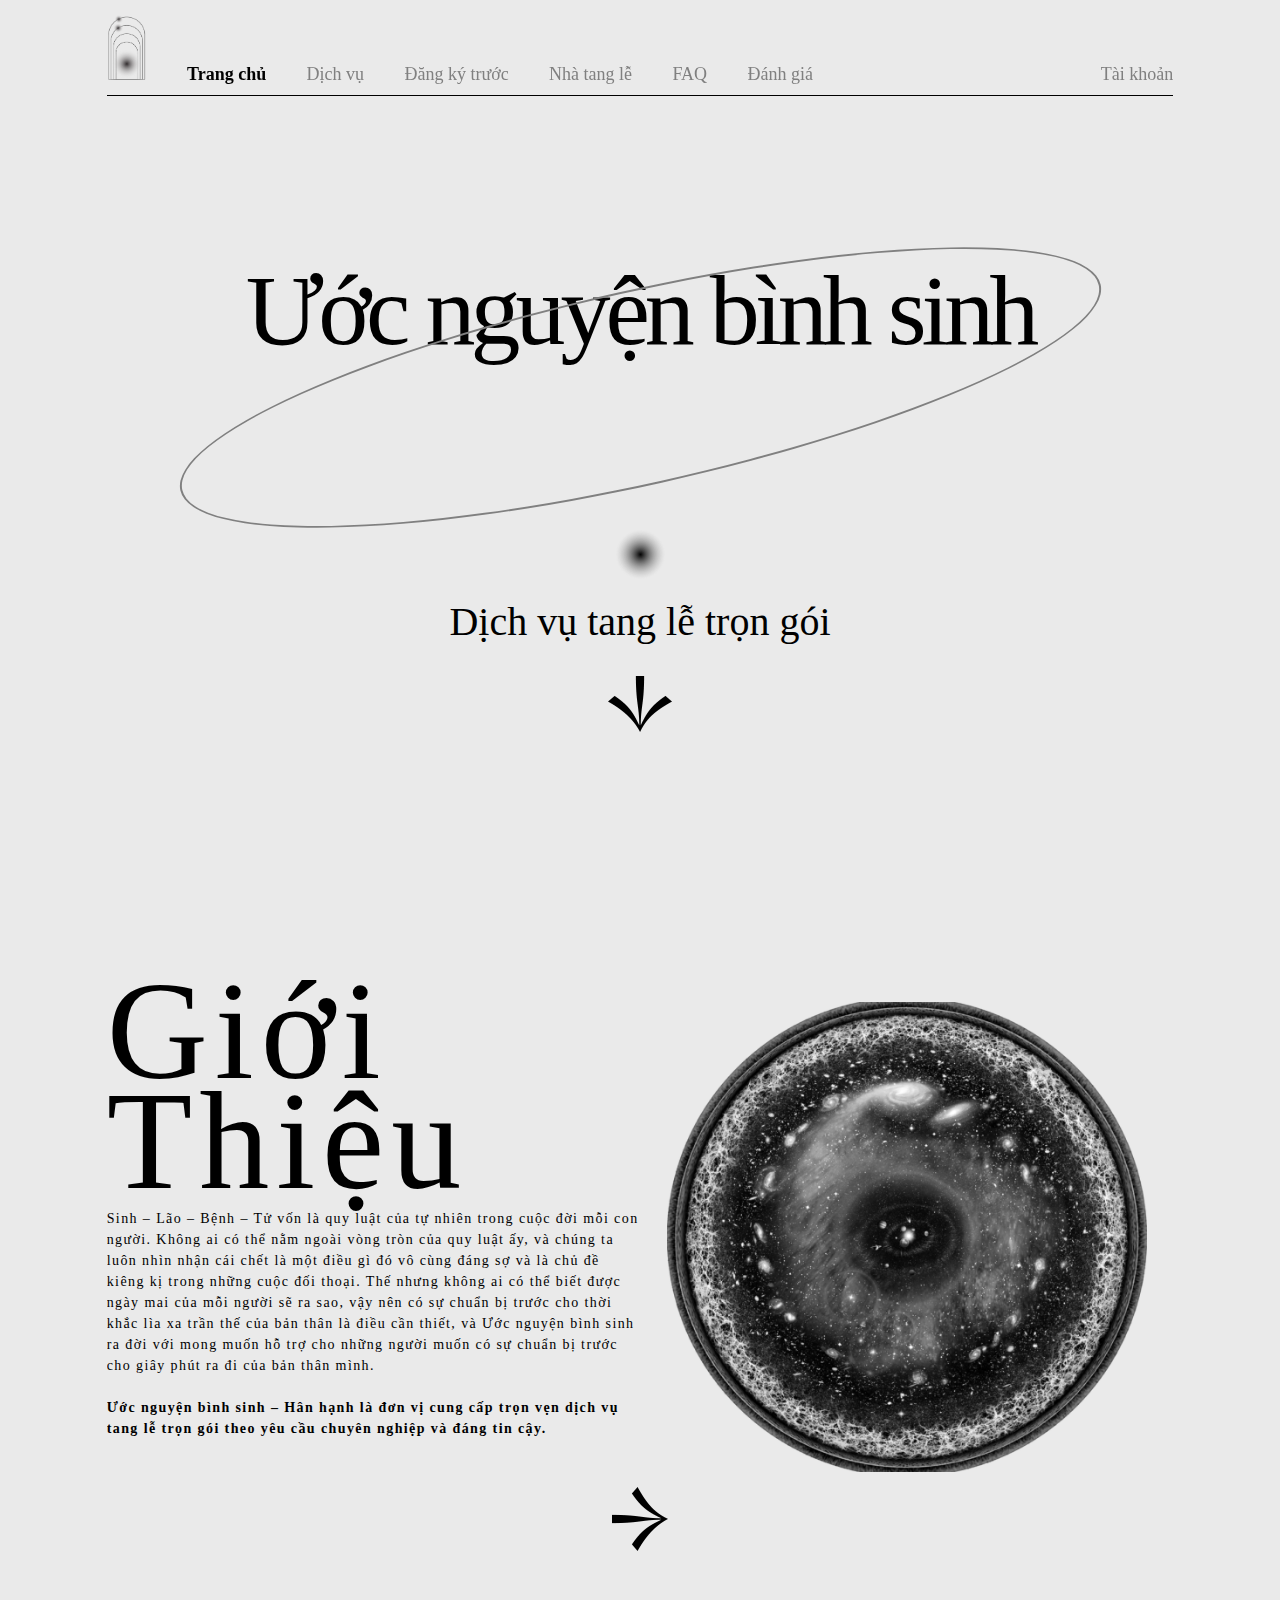
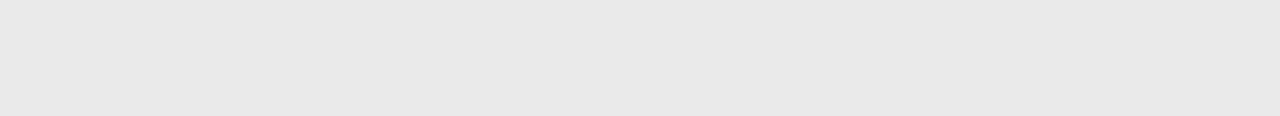
<file: BambiAndCow/index.html>
<!DOCTYPE html><html><head>    <meta charset="utf-8">    <meta http-equiv="X-UA-Compatible" content="IE">    <meta name="viewport" content="width=device-width, initial-scale">    <!-- CSS link -->    <link rel="stylesheet" href="css/index.css">    <link rel="stylesheet" href="css/navbar.css">    <script type="text/javascript" src="scripts/navbar.js" defer></script></head><body>    <ul class="navbar container">        <li>            <a href="index.html" class="logo">                <img src="images/logo copy.png" alt="" class="img-link" width="40px" height="66px"                    style="line-height: 0;">            </a>        </li>        <li class="child active"><a href="index.html" class="link">Trang chủ</a></li>        <li class="child"><a href="chooseService.html" class="link" id="dropdown-btn">Dịch vụ</a></li>        <li class="child"><a href="#" class="link">Đăng ký trước</a></li>        <li class="child"><a href="funeral.html" class="link">Nhà tang lễ</a></li>        <li class="child"><a href="faq.html" class="link">FAQ</a></li>        <li class="child"><a href="#" class="link">Đánh giá</a></li>        <li class="child"><a id="account" href="login.html" class="link">Tài khoản</a></li>    </ul>    <div class="dropdown-content">        <div class="row"><a href="traditional-service.html">Truyền thống</a></div>        <div class="row"><a href="customService.html">Yêu cầu</a></div>        <div class="row"><a href="pet.html">Thú cưng</a></div>        <div class="row"><a href="hientangxac.html">Hiến tạng xác</a></div>        <div class="row"><a href="helpCare.html">Hỗ trợ tinh thần</a></div>    </div>    <div id="app1">        <div class="content">            Ước nguyện bình sinh        </div>        <div class="oval" id="oval"></div>        <div class="icon">            <img src="images/icon.png" alt="icon" width="49px" height="49px">        </div>        <div class="footer">            Dịch vụ tang lễ trọn gói        </div>        <div>            <div class="navigator" id="navigator">                <a href="#app2">                    <img src="images/pointer.png" alt="" width="64px" height="56px">                </a>            </div>        </div>    </div>    <div class="app2" id="app2">        <!-- Thằng này làm container -->        <div class="slider">            <!-- Thằng này chứa các screen -->            <div class="slides">                <!-- Thằng này là 1 screen cần phải slide -->                <div class="slide first" id="slide_1">                    <div class="content-app2-left">                        <div class="content2">                            Giới Thiệu                        </div>                        <div class="content3">                            Sinh – Lão – Bệnh – Tử vốn là quy luật của tự nhiên trong cuộc đời mỗi con người. Không                            ai có                            thể                            nằm                            ngoài vòng tròn của quy luật ấy, và chúng ta luôn nhìn nhận cái chết là một điều gì đó                            vô cùng                            đáng                            sợ                            và là chủ đề kiêng kị trong những cuộc đối thoại. Thế nhưng không ai có thể biết được                            ngày mai                            của                            mỗi                            người sẽ ra sao, vậy nên có sự chuẩn bị trước cho thời khắc lìa xa trần thế của bản thân                            là điều                            cần                            thiết, và Ước nguyện bình sinh ra đời với mong muốn hỗ trợ cho những người muốn có sự                            chuẩn bị                            trước                            cho                            giây phút ra đi của bản thân mình.                        </div>                        <div class="content4">                            Ước nguyện bình sinh – Hân hạnh là đơn vị cung cấp trọn vẹn dịch vụ tang lễ trọn gói                            theo yêu                            cầu                            chuyên                            nghiệp và đáng tin cậy.                        </div>                    </div>                    <div class="content-app2-right">                        <img src="images/galaxy.png" alt="galaxy">                    </div>                    <div class="navigator-2">                        <a class="nav-right" style="cursor: pointer" onclick="slide('right')">                            <img src="images/pointer.png" alt="" width="64px" height="56px">                        </a>                    </div>                </div>                <div class="slide" id="slide_2">                    <div class="content-app2-left">                        <div class="content3 s2">                            Ước nguyện bình sinh: tâm nguyện của cả một đời người.                            “Ước” trong “mong ước”, “nguyện” trong “tâm nguyện”. Ước nguyện bình sinh là trang web                            được ra đời với mong muốn hỗ trợ, thực hiện những di nguyện của người đã khuất, giúp họ                            cảm thấy “bình an" và thanh thản, không còn vương vấn những điều nuối tiếc trong những                            giây phút cuối đời trước khi lìa xa trần thế, sẵn sàng cho một cuộc “tái sinh" ở một thế                            giới mới.                            Bên cạnh những tang lễ truyền thống, những tang lễ được thiết kế theo yêu cầu cũng như                            các dịch vụ tư vấn, hỗ trợ hậu tang lễ với đội ngũ nhân viên chuyên nghiệp sẽ giúp gia                            chủ hạn chế những sai sót trong lúc tang gia bối rối, tránh ảnh hưởng đến người quá cố,                            cùng gia chủ san sẻ nỗi đau thương mất mát.                        </div>                        <div class="content2 s2">                            Sứ mệnh                        </div>                    </div>                    <div class="content-app2-right">                        <img src="images/hands.png" alt="galaxy">                    </div>                    <div class="navigator-3">                        <a class="nav-left" style="cursor: pointer" onclick="slide('left')">                            <img src="images/pointer.png" alt="" width="64px" height="56px">                        </a>                    </div>                </div>            </div>        </div>    </div>    <script defer src="scripts/index.js" type="text/javascript"></script></body></html>
</file>
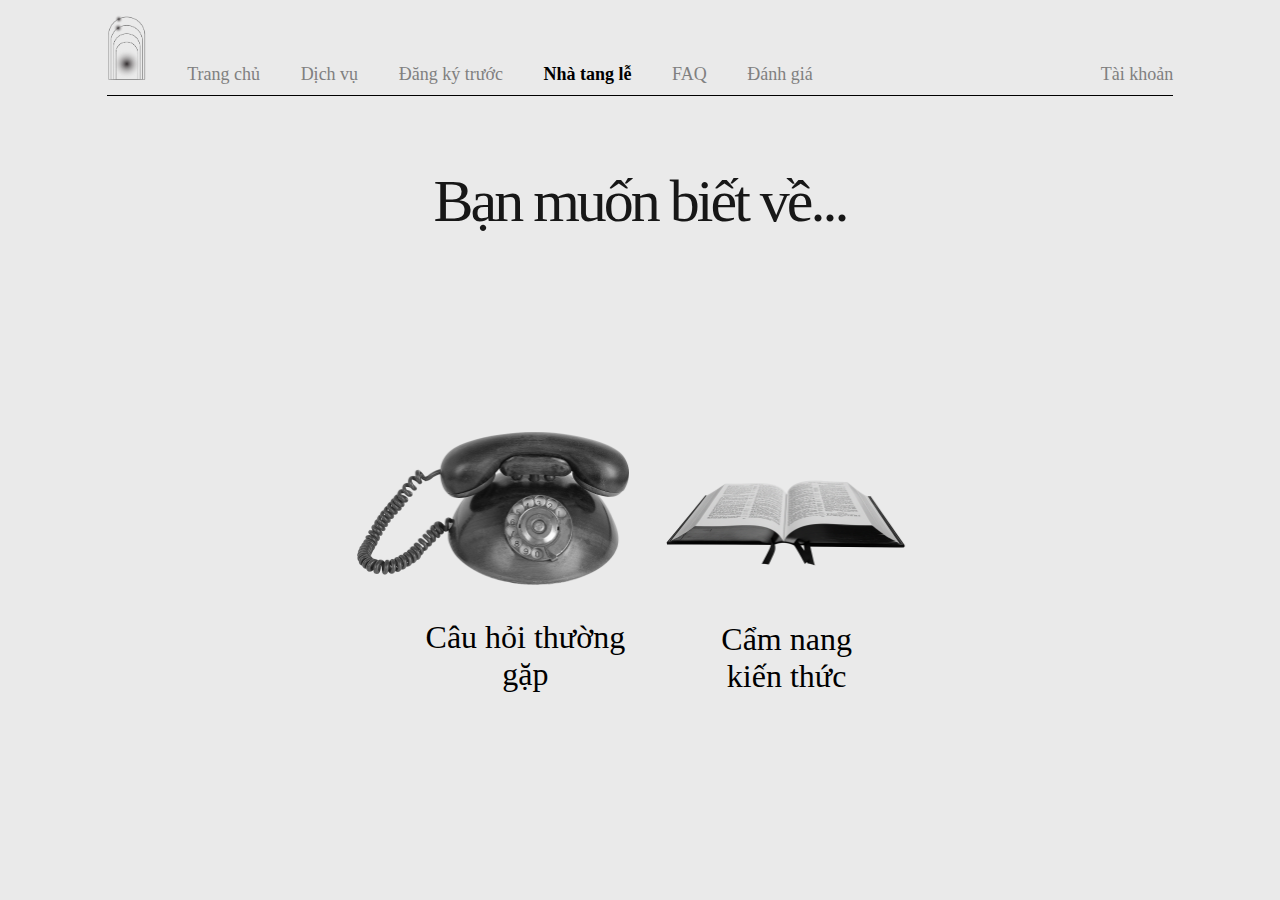
<file: BambiAndCow/banmuonbietve.html>
<!doctype html><html><head>        <meta charset="UTF-8">        <title>chooseService</title>        <link rel="stylesheet" href="css/banmuonbietve.css">        <link rel="stylesheet" href="css/navbar.css">        <script type="text/javascript" src="scripts/navbar.js" defer></script></head><body>        <ul class="navbar container">                <li>                        <a href="index.html" class="logo">                                <img src="images/logo copy.png" alt="" class="img-link" width="40px" height="66px"                                        style="line-height: 0;">                        </a>                </li>        <li class="child"><a href="index.html" class="link">Trang chủ</a></li>        <li class="child"><a href="chooseService.html" class="link" id="dropdown-btn">Dịch vụ</a></li>        <li class="child"><a href="#" class="link">Đăng ký trước</a></li>        <li class="child active"><a href="funeral.html" class="link">Nhà tang lễ</a></li>        <li class="child"><a href="faq.html" class="link">FAQ</a></li>        <li class="child"><a href="#" class="link">Đánh giá</a></li>        <li class="child"><a id="account" href="login.html" class="link">Tài khoản</a></li>        </ul>    <div class="dropdown-content">        <div class="row"><a href="traditional-service.html">Truyền thống</a></div>        <div class="row"><a href="customService.html">Yêu cầu</a></div>        <div class="row"><a href="pet.html">Thú cưng</a></div>        <div class="row"><a href="hientangxac.html">Hiến tạng xác</a></div>        <div class="row"><a href="helpCare.html">Hỗ trợ tinh thần</a></div>    </div>        <div class="app">                <div class="top">Bạn muốn biết về...</div>                <div class="app2">                        <div class="left-panel">                               <a href="#">                                <img src="images/phone.png" alt="phone" class="phone">                                </a>                                <div class="line-one">Câu hỏi thường gặp</div>                                                        </div>                        <div class="right-panel">                                <a href="#">                                <img src="images/book.png" alt="book" class="book">                                </a>                                <div class="line-two">Cẩm nang kiến thức</div>                                                        </div>                </div>                        </div></body></html>
</file>
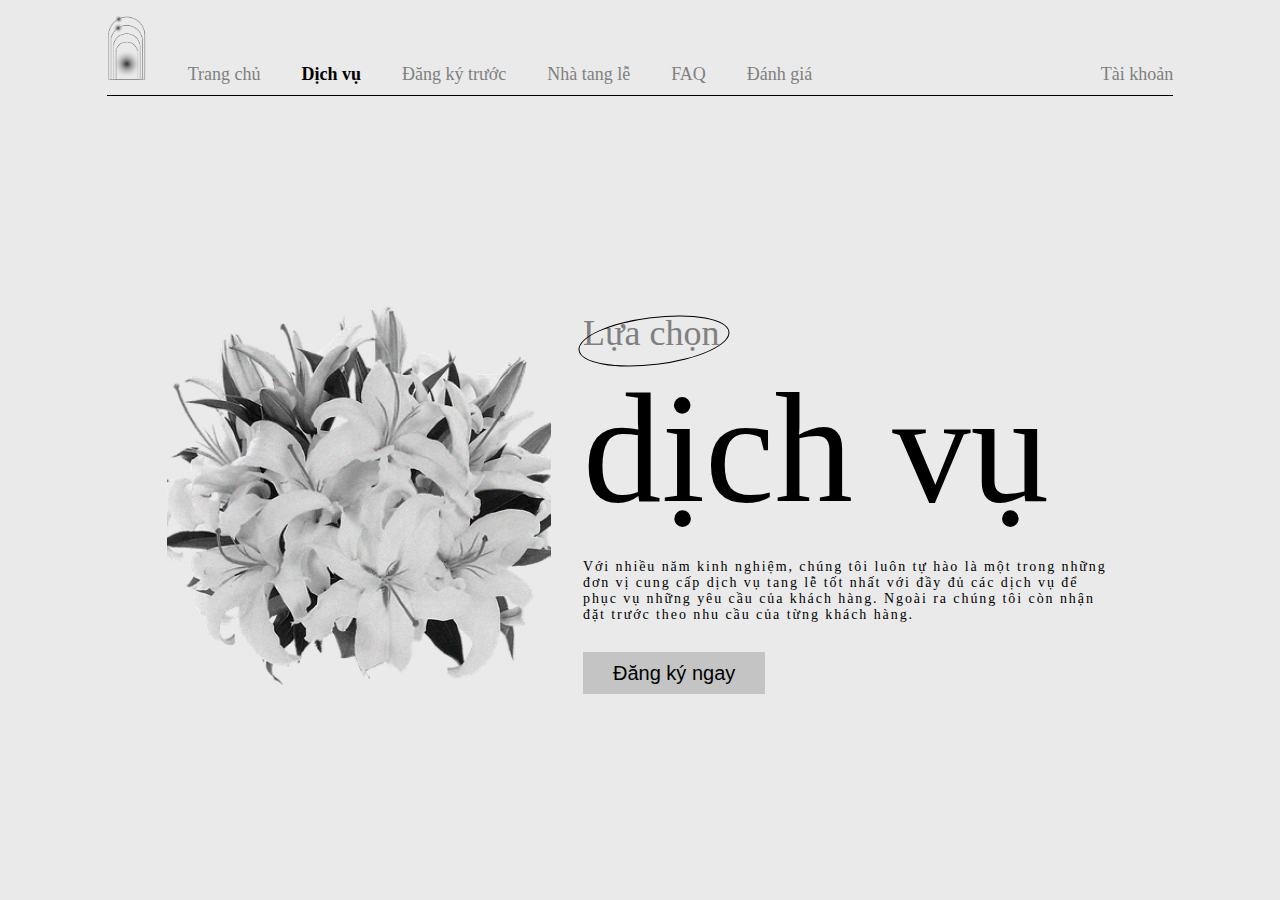
<file: BambiAndCow/chooseService.html>
<!doctype html><html><head>        <meta charset="UTF-8">        <title>chooseService</title>        <link rel="stylesheet" href="css/chooseService.css">        <link rel="stylesheet" href="css/navbar.css">        <script type="text/javascript" src="scripts/navbar.js" defer></script></head><body>        <ul class="navbar container">                <li>                        <a href="index.html" class="logo">                                <img src="images/logo copy.png" alt="" class="img-link" width="40px" height="66px"                                        style="line-height: 0;">                        </a>                </li>        <li class="child"><a href="index.html" class="link">Trang chủ</a></li>        <li class="child active"><a href="chooseService.html" class="link" id="dropdown-btn">Dịch vụ</a></li>        <li class="child"><a href="#" class="link">Đăng ký trước</a></li>        <li class="child"><a href="funeral.html" class="link">Nhà tang lễ</a></li>        <li class="child"><a href="faq.html" class="link">FAQ</a></li>        <li class="child"><a href="#" class="link">Đánh giá</a></li>        <li class="child"><a id="account" href="login.html" class="link">Tài khoản</a></li>        </ul>    <div class="dropdown-content">        <div class="row"><a href="traditional-service.html">Truyền thống</a></div>        <div class="row"><a href="customService.html">Yêu cầu</a></div>        <div class="row"><a href="pet.html">Thú cưng</a></div>        <div class="row"><a href="hientangxac.html">Hiến tạng xác</a></div>        <div class="row"><a href="helpCare.html">Hỗ trợ tinh thần</a></div>    </div>        <div class="app">                <div class="container">                        <div class="left-panel">                                <img src="images/flower1.png" alt="flower">                        </div>                        <div class="right-panel">                                <div class="first-line">Lựa chọn</div>                                <div class="second-line">dịch vụ</div>                                <div class="third-line">                                        Với nhiều năm kinh nghiệm, chúng tôi luôn tự hào là một trong những đơn vị cung                                        cấp dịch vụ tang lễ tốt nhất với đầy đủ các dịch vụ để phục vụ những yêu cầu của                                        khách hàng. Ngoài ra chúng tôi còn nhận đặt trước theo nhu cầu của từng khách                                        hàng.                                </div>                                <div class="fourth-line">                                        <a href="#" class="register">Đăng ký ngay</a>                                </div>                        </div>                </div>        </div></body></html>
</file>
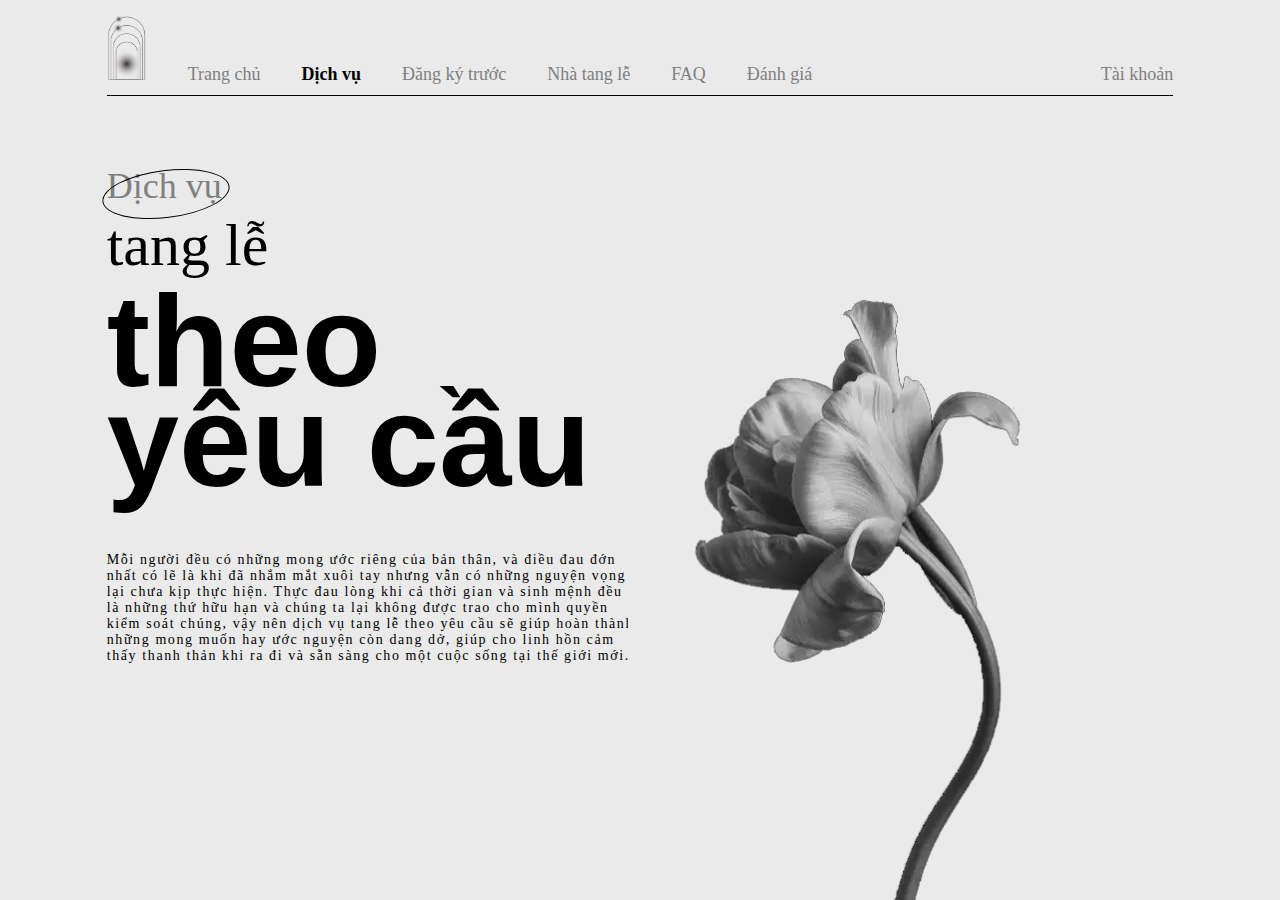
<file: BambiAndCow/customService.html>
<!DOCTYPE html><html><head>    <meta charset="utf-8">    <meta http-equiv="X-UA-Compatible" content="IE">    <meta name="viewport" content="width=device-width, initial-scale=1">    <!-- CSS link -->    <link rel="stylesheet" href="css/customService.css">    <link rel="stylesheet" href="css/navbar.css">    <script type="text/javascript" src="scripts/navbar.js" defer></script></head><body>    <ul class="navbar container">        <li>            <a href="index.html" class="logo">                <img src="images/logo copy.png" alt="" class="img-link" width="40px" height="66px"                    style="line-height: 0;">            </a>        </li>        <li class="child"><a href="index.html" class="link">Trang chủ</a></li>        <li class="child active"><a href="chooseService.html" class="link" id="dropdown-btn">Dịch vụ</a></li>        <li class="child"><a href="#" class="link">Đăng ký trước</a></li>        <li class="child"><a href="funeral.html" class="link">Nhà tang lễ</a></li>        <li class="child"><a href="faq.html" class="link">FAQ</a></li>        <li class="child"><a href="#" class="link">Đánh giá</a></li>        <li class="child"><a id="account" href="login.html" class="link">Tài khoản</a></li>    </ul>    <div class="dropdown-content">        <div class="row"><a href="traditional-service.html">Truyền thống</a></div>        <div class="row"><a href="customService.html">Yêu cầu</a></div>        <div class="row"><a href="pet.html">Thú cưng</a></div>        <div class="row"><a href="hientangxac.html">Hiến tạng xác</a></div>        <div class="row"><a href="helpCare.html">Hỗ trợ tinh thần</a></div>    </div>    <div class="main-content">        <div class="left-panel">            <div class="firstline">                Dịch vụ            </div>            <div class="secondline">                tang lễ            </div>            <div class="thirdline">                theo<br>yêu cầu            </div>            <div class="fourthline">                Mỗi người đều có những mong ước riêng của bản thân, và điều đau đớn nhất có lẽ là khi đã nhắm mắt xuôi tay nhưng vẫn có những nguyện vọng lại chưa kịp thực hiện. Thực đau lòng khi cả thời gian và sinh mệnh đều là những thứ hữu hạn và chúng ta lại không được trao cho mình quyền kiểm soát chúng, vậy nên dịch vụ tang lễ theo yêu cầu sẽ giúp hoàn thành những mong muốn hay ước nguyện còn dang dở, giúp cho linh hồn cảm thấy thanh thản khi ra đi và sẵn sàng cho một cuộc sống tại thế giới mới.               </div>        </div>        <div class="right-panel">            <img src="images/flower2.png" alt="flower3" class="flower">        </div>    </div></body></html>
</file>
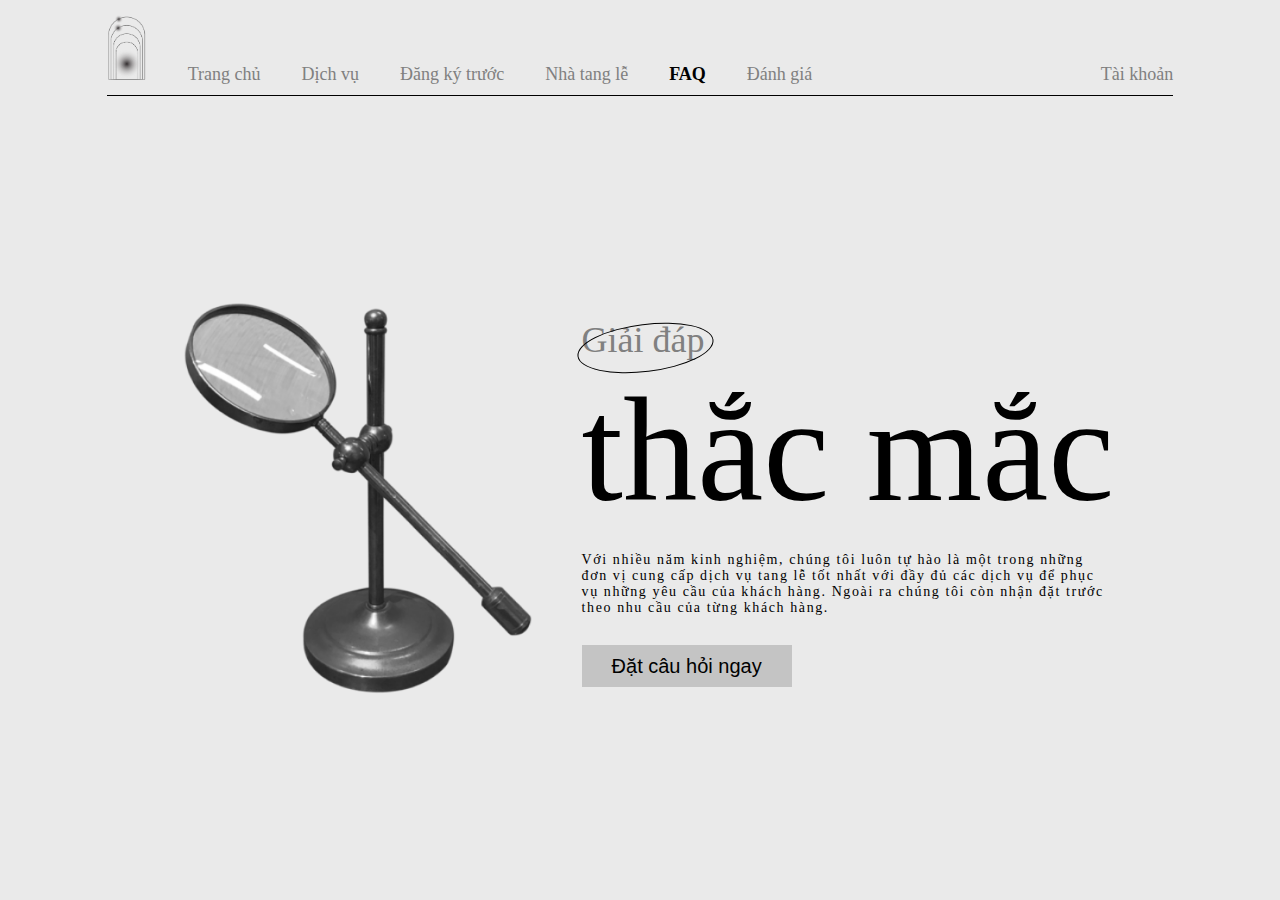
<file: BambiAndCow/faq.html>
<!doctype html><html><head>        <meta charset="UTF-8">        <title>chooseService</title>        <link rel="stylesheet" href="css/faq.css">        <link rel="stylesheet" href="css/navbar.css">        <script type="text/javascript" src="scripts/navbar.js" defer></script></head><body>        <ul class="navbar container">                <li>                        <a href="index.html" class="logo">                                <img src="images/logo copy.png" alt="" class="img-link" width="40px" height="66px"                                        style="line-height: 0;">                        </a>                </li>        <li class="child"><a href="index.html" class="link">Trang chủ</a></li>        <li class="child"><a href="chooseService.html" class="link" id="dropdown-btn">Dịch vụ</a></li>        <li class="child"><a href="#" class="link">Đăng ký trước</a></li>        <li class="child"><a href="funeral.html" class="link">Nhà tang lễ</a></li>        <li class="child active"><a href="faq.html" class="link">FAQ</a></li>        <li class="child"><a href="#" class="link">Đánh giá</a></li>        <li class="child"><a id="account" href="login.html" class="link">Tài khoản</a></li>        </ul>    <div class="dropdown-content">        <div class="row"><a href="traditional-service.html">Truyền thống</a></div>        <div class="row"><a href="customService.html">Yêu cầu</a></div>        <div class="row"><a href="pet.html">Thú cưng</a></div>        <div class="row"><a href="hientangxac.html">Hiến tạng xác</a></div>        <div class="row"><a href="helpCare.html">Hỗ trợ tinh thần</a></div>    </div>        <div class="app">                <div class="container">                        <div class="left-panel">                                <img src="images/glasses.png" alt="glass">                        </div>                        <div class="right-panel">                                <div class="first-line">Giải đáp</div>                                <div class="second-line">thắc mắc</div>                                <div class="third-line">                                        Với nhiều năm kinh nghiệm, chúng tôi luôn tự hào là một trong những đơn vị cung cấp dịch vụ tang lễ tốt nhất với đầy đủ các dịch vụ để phục vụ những yêu cầu của khách hàng. Ngoài ra chúng tôi còn nhận đặt trước theo nhu cầu của từng khách hàng.                                </div>                                <div class="fourth-line">                                        <a href="banmuonbietve.html" class="register">Đặt câu hỏi ngay</a>                                </div>                        </div>                </div>        </div></body></html>
</file>
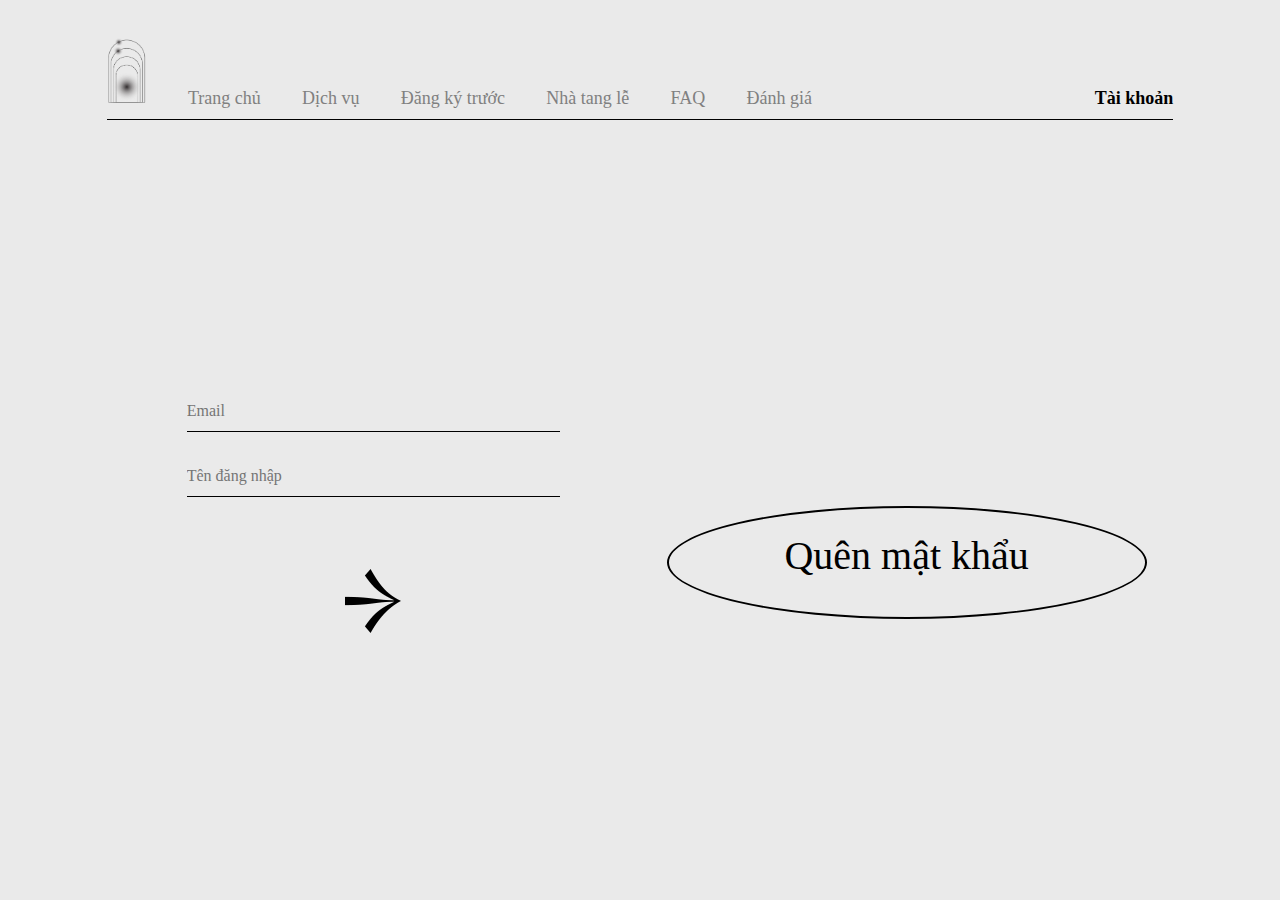
<file: BambiAndCow/forgotPass.html>
<!DOCTYPE html><html><head>    <meta charset="utf-8">    <meta http-equiv="X-UA-Compatible" content="IE">    <meta name="viewport" content="width=device-width, initial-scale">    <!-- CSS link -->    <link rel="stylesheet" href="css/navbar.css">    <link rel="stylesheet" href="css/shared.css">    <link rel="stylesheet" href="css/forgotPass.css">    <script type="text/javascript" src="scripts/navbar.js" defer></script></head><body>    <ul class="navbar container">        <li>            <a href="index.html" class="logo">                <img src="images/logo copy.png" alt="" class="img-link" width="40px" height="66px"                    style="line-height: 0;">            </a>        </li>        <li class="child"><a href="index.html" class="link">Trang chủ</a></li>        <li class="child"><a href="chooseService.html" class="link" id="dropdown-btn">Dịch vụ</a></li>        <li class="child"><a href="#" class="link">Đăng ký trước</a></li>        <li class="child"><a href="funeral.html" class="link">Nhà tang lễ</a></li>        <li class="child"><a href="faq.html" class="link">FAQ</a></li>        <li class="child"><a href="#" class="link">Đánh giá</a></li>        <li class="child active"><a id="account" href="login.html" class="link">Tài khoản</a></li>    </ul>    <div class="dropdown-content">        <div class="row"><a href="traditional-service.html">Truyền thống</a></div>        <div class="row"><a href="customService.html">Yêu cầu</a></div>        <div class="row"><a href="pet.html">Thú cưng</a></div>        <div class="row"><a href="hientangxac.html">Hiến tạng xác</a></div>        <div class="row"><a href="helpCare.html">Hỗ trợ tinh thần</a></div>    </div>    <div class="main-content">        <!-- Slider -->        <div class="slider panel" id="left-panel">            <!-- Slides -->            <div class="slides">                <div class="slide" id="slide1">                    <div class="content">                        <input type="text" id="username" class="input" placeholder="Email">                        <input type="password" id="password" class="input" placeholder="Tên đăng nhập">                        <a href="#" onclick="slide('middle')"><img src="images/pointer copy.png" alt="pointer" class="pointer"></a>                    </div>                </div>                <div class="slide" id="slide2">                    <div class="content">                        <input style="opacity: 0;" type="text" id="username" class="input">                        <input type="text" id="username" class="input" placeholder="Mã xác minh">                        <a href="#" onclick="slide('last')"><img src="images/pointer copy.png" alt="pointer" class="pointer"></a>                    </div>                </div>                <div class="slide" id="slide3">                    <div class="content">                        <input type="text" id="username" class="input" placeholder="Mật khẩu mới">                        <input type="text" id="username" class="input" placeholder="Mật khẩu mới">                        <a href="#"><img src="images/pointer copy.png" alt="pointer" class="pointer"></a>                    </div>                </div>            </div>        </div>        <!-- Static panel -->        <div class="panel" id="right-panel">            <div class="noti">                <img src="images/icon.png" class="icon">                <div class="noti-text">Hãy kiểm tra hòm thư để nhận mã xác minh</div>            </div>            <div class="pass-text">                <span>Quên mật khẩu</span>            </div>        </div>    </div>    <script type="text/javascript" defer>        function slide(position) {            let slide1 = document.getElementById('slide1');            let slide2 = document.getElementById('slide2');            let slide3 = document.getElementById('slide3');            let noti = document.querySelector('.noti');            if(position == 'first') {                slide1.style.marginLeft = '0%';                slide2.style.opacity = '0';                slide3.style.opacity = '0';            }            else if(position == 'middle') {                slide1.style.marginLeft = '-33.33333333%';                slide2.style.opacity = '1';                noti.style.animation = 'fadeInDown 1s';                noti.style.opacity = '1';            }            else if(position == 'last') {                slide1.style.marginLeft = '-66.66666666%';                slide3.style.opacity = '1';                noti.style.animation = 'fadeInUp 1s';                noti.style.opacity = '0';            }        }    </script></body></html>
</file>
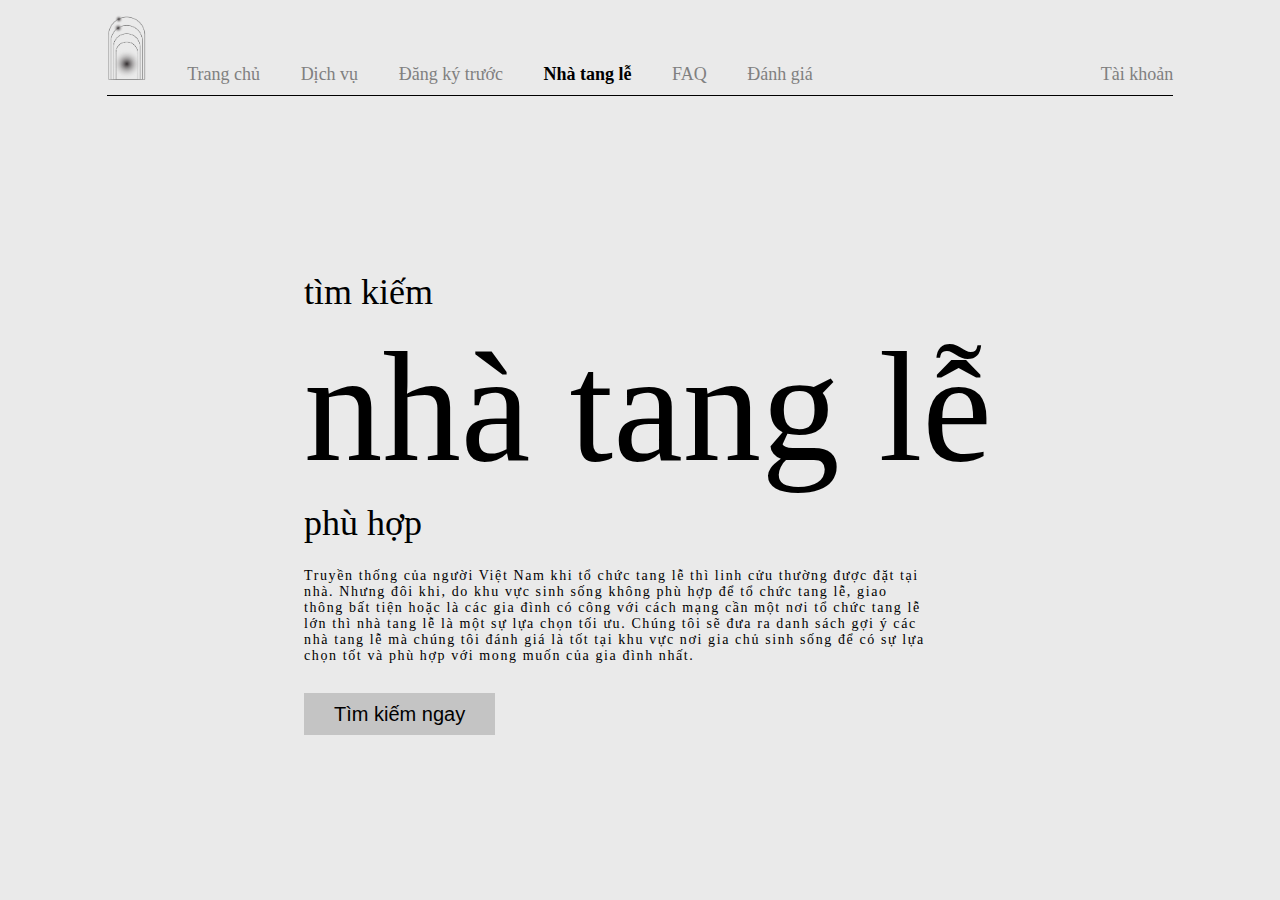
<file: BambiAndCow/funeral.html>
<!doctype html><html><head>        <meta charset="UTF-8">        <title>chooseService</title>        <link rel="stylesheet" href="css/chooseFuneral.css">        <link rel="stylesheet" href="css/navbar.css">        <script type="text/javascript" src="scripts/navbar.js" defer></script></head><body>        <ul class="navbar container">                <li>                        <a href="index.html" class="logo">                                <img src="images/logo copy.png" alt="" class="img-link" width="40px" height="66px"                                        style="line-height: 0;">                        </a>                </li>        <li class="child"><a href="index.html" class="link">Trang chủ</a></li>        <li class="child"><a href="chooseService.html" class="link" id="dropdown-btn">Dịch vụ</a></li>        <li class="child"><a href="#" class="link">Đăng ký trước</a></li>        <li class="child active"><a href="funeral.html" class="link">Nhà tang lễ</a></li>        <li class="child"><a href="faq.html" class="link">FAQ</a></li>        <li class="child"><a href="#" class="link">Đánh giá</a></li>        <li class="child"><a id="account" href="login.html" class="link">Tài khoản</a></li>        </ul>    <div class="dropdown-content">        <div class="row"><a href="traditional-service.html">Truyền thống</a></div>        <div class="row"><a href="customService.html">Yêu cầu</a></div>        <div class="row"><a href="pet.html">Thú cưng</a></div>        <div class="row"><a href="hientangxac.html">Hiến tạng xác</a></div>        <div class="row"><a href="helpCare.html">Hỗ trợ tinh thần</a></div>    </div>        <div class="app">                <div class="container">                        <div class="right-panel">                                <div class="first-line">tìm kiếm</div>                                <div class="second-line">nhà tang lễ</div>                                <div class="third-line">phù hợp</div>                                <div class="fourth-line">                                        Truyền thống của người Việt Nam khi tổ chức tang lễ thì linh cửu thường được đặt tại nhà. Nhưng đôi khi, do khu vực sinh sống không phù hợp để tổ chức tang lễ, giao thông bất tiện hoặc là các gia đình có công với cách mạng cần một nơi tổ chức tang lễ lớn thì nhà tang lễ là một sự lựa chọn tối ưu. Chúng tôi sẽ đưa ra danh sách gợi ý các nhà tang lễ mà chúng tôi đánh giá là tốt tại khu vực nơi gia chủ sinh sống để có sự lựa chọn tốt và phù hợp với mong muốn của gia đình nhất.                                 </div>                                <div class="fifth-line">                                        <a href="searching.html" class="register">Tìm kiếm ngay</a>                                </div>                        </div>                </div>        </div></body></html>
</file>
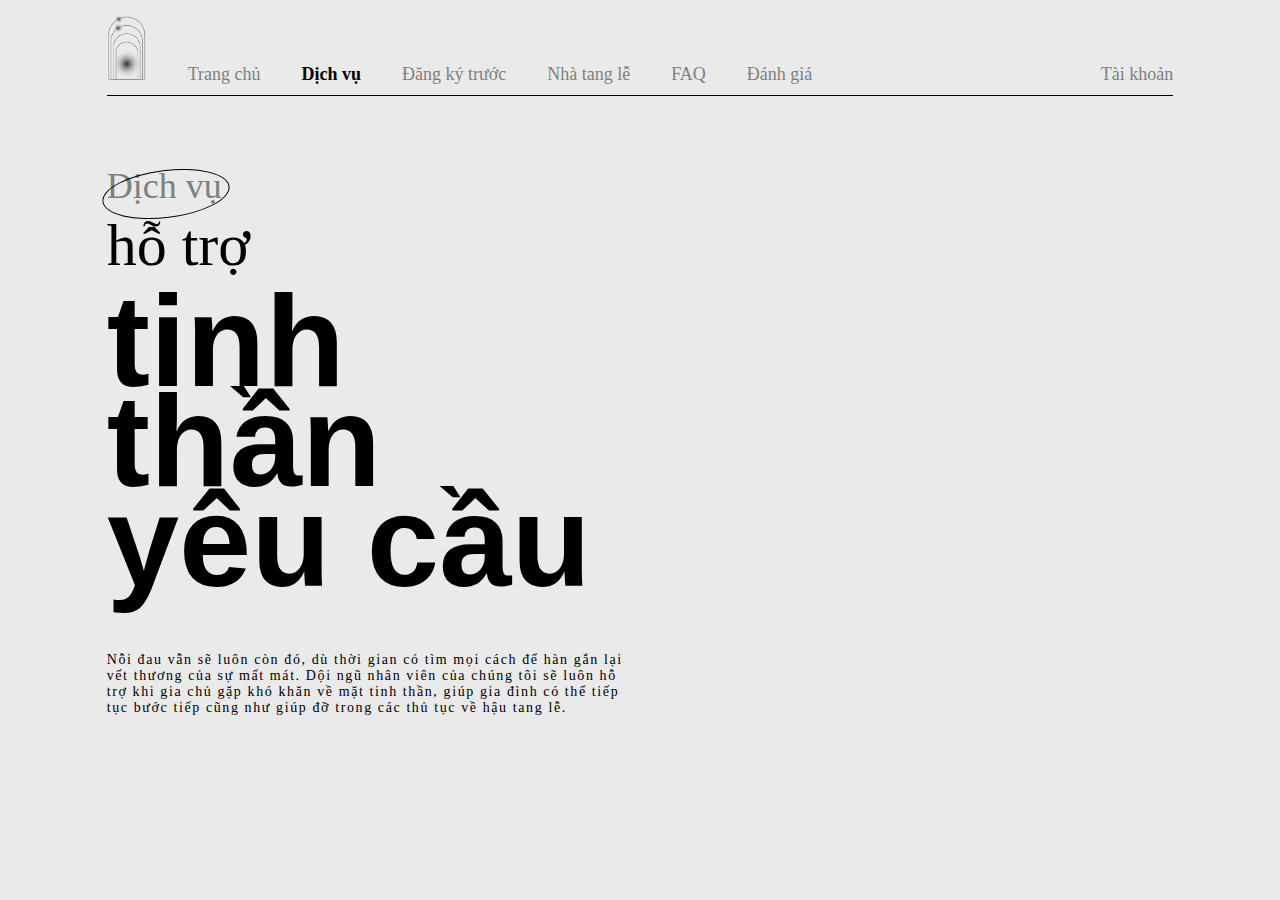
<file: BambiAndCow/helpCare.html>
<!DOCTYPE html><html><head>    <meta charset="utf-8">    <meta http-equiv="X-UA-Compatible" content="IE">    <meta name="viewport" content="width=device-width, initial-scale=1">    <!-- CSS link -->    <link rel="stylesheet" href="css/helpCare.css">    <link rel="stylesheet" href="css/navbar.css">    <script type="text/javascript" src="scripts/navbar.js" defer></script></head><body>    <ul class="navbar container">        <li>            <a href="index.html" class="logo">                <img src="images/logo copy.png" alt="" class="img-link" width="40px" height="66px"                    style="line-height: 0;">            </a>        </li>        <li class="child"><a href="index.html" class="link">Trang chủ</a></li>        <li class="child active"><a href="chooseService.html" class="link" id="dropdown-btn">Dịch vụ</a></li>        <li class="child"><a href="#" class="link">Đăng ký trước</a></li>        <li class="child"><a href="funeral.html" class="link">Nhà tang lễ</a></li>        <li class="child"><a href="faq.html" class="link">FAQ</a></li>        <li class="child"><a href="#" class="link">Đánh giá</a></li>        <li class="child"><a id="account" href="login.html" class="link">Tài khoản</a></li>    </ul>    <div class="dropdown-content">        <div class="row"><a href="traditional-service.html">Truyền thống</a></div>        <div class="row"><a href="customService.html">Yêu cầu</a></div>        <div class="row"><a href="pet.html">Thú cưng</a></div>        <div class="row"><a href="hientangxac.html">Hiến tạng xác</a></div>        <div class="row"><a href="helpCare.html">Hỗ trợ tinh thần</a></div>    </div>    <div class="main-content">        <div class="left-panel">            <div class="firstline">                Dịch vụ            </div>            <div class="secondline">                hỗ trợ            </div>            <div class="thirdline">                tinh thần<br>yêu cầu            </div>            <div class="fourthline">                Nỗi đau vẫn sẽ luôn còn đó, dù thời gian có tìm mọi cách để hàn gắn lại vết thương của sự mất mát. Dội ngũ nhân viên của chúng tôi sẽ luôn hỗ trợ khi gia chủ gặp khó khăn về mặt tinh thần,  giúp gia đình có thể tiếp tục bước tiếp cũng như giúp đỡ trong các thủ tục về hậu tang lễ.            </div>        </div>    </div></body></html>
</file>
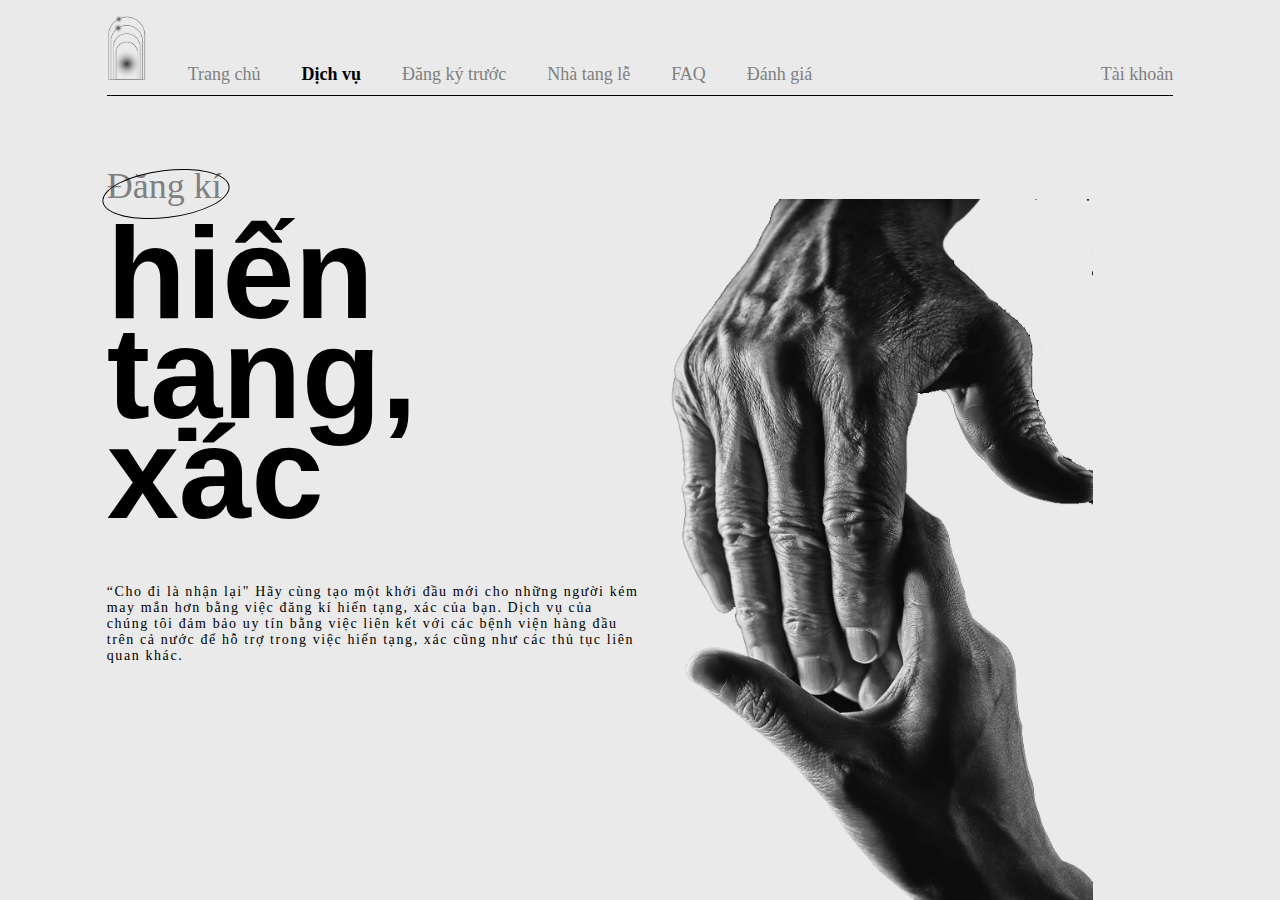
<file: BambiAndCow/hientangxac.html>
<!DOCTYPE html><html><head>    <meta charset="utf-8">    <meta http-equiv="X-UA-Compatible" content="IE">    <meta name="viewport" content="width=device-width, initial-scale=1">    <!-- CSS link -->    <link rel="stylesheet" href="css/hientangxac.css">    <link rel="stylesheet" href="css/navbar.css">    <script type="text/javascript" src="scripts/navbar.js" defer></script></head><body>    <ul class="navbar container">        <li>            <a href="index.html" class="logo">                <img src="images/logo copy.png" alt="" class="img-link" width="40px" height="66px"                    style="line-height: 0;">            </a>        </li>        <li class="child"><a href="index.html" class="link">Trang chủ</a></li>        <li class="child active"><a href="chooseService.html" class="link" id="dropdown-btn">Dịch vụ</a></li>        <li class="child"><a href="#" class="link">Đăng ký trước</a></li>        <li class="child"><a href="funeral.html" class="link">Nhà tang lễ</a></li>        <li class="child"><a href="faq.html" class="link">FAQ</a></li>        <li class="child"><a href="#" class="link">Đánh giá</a></li>        <li class="child"><a id="account" href="login.html" class="link">Tài khoản</a></li>    </ul>    <div class="dropdown-content">        <div class="row"><a href="traditional-service.html">Truyền thống</a></div>        <div class="row"><a href="customService.html">Yêu cầu</a></div>        <div class="row"><a href="pet.html">Thú cưng</a></div>        <div class="row"><a href="hientangxac.html">Hiến tạng xác</a></div>        <div class="row"><a href="helpCare.html">Hỗ trợ tinh thần</a></div>    </div>    <div class="main-content">        <div class="left-panel">            <div class="firstline">                Đăng kí            </div>            <div class="thirdline">                hiến<br>tạng,<br>xác            </div>            <div class="fourthline">              “Cho đi là nhận lại" Hãy cùng tạo một khởi đầu mới cho những người kém may mắn hơn bằng việc đăng kí hiến tạng, xác của bạn. Dịch vụ của chúng tôi đảm bảo uy tín bằng việc liên kết với các bệnh viện hàng đầu trên cả nước để hỗ trợ trong việc hiến tạng, xác cũng như các thủ tục liên quan khác.              </div>        </div>        <div class="right-panel">            <img src="images/hands1.png" alt="flower3" class="flower">        </div>    </div></body></html>
</file>
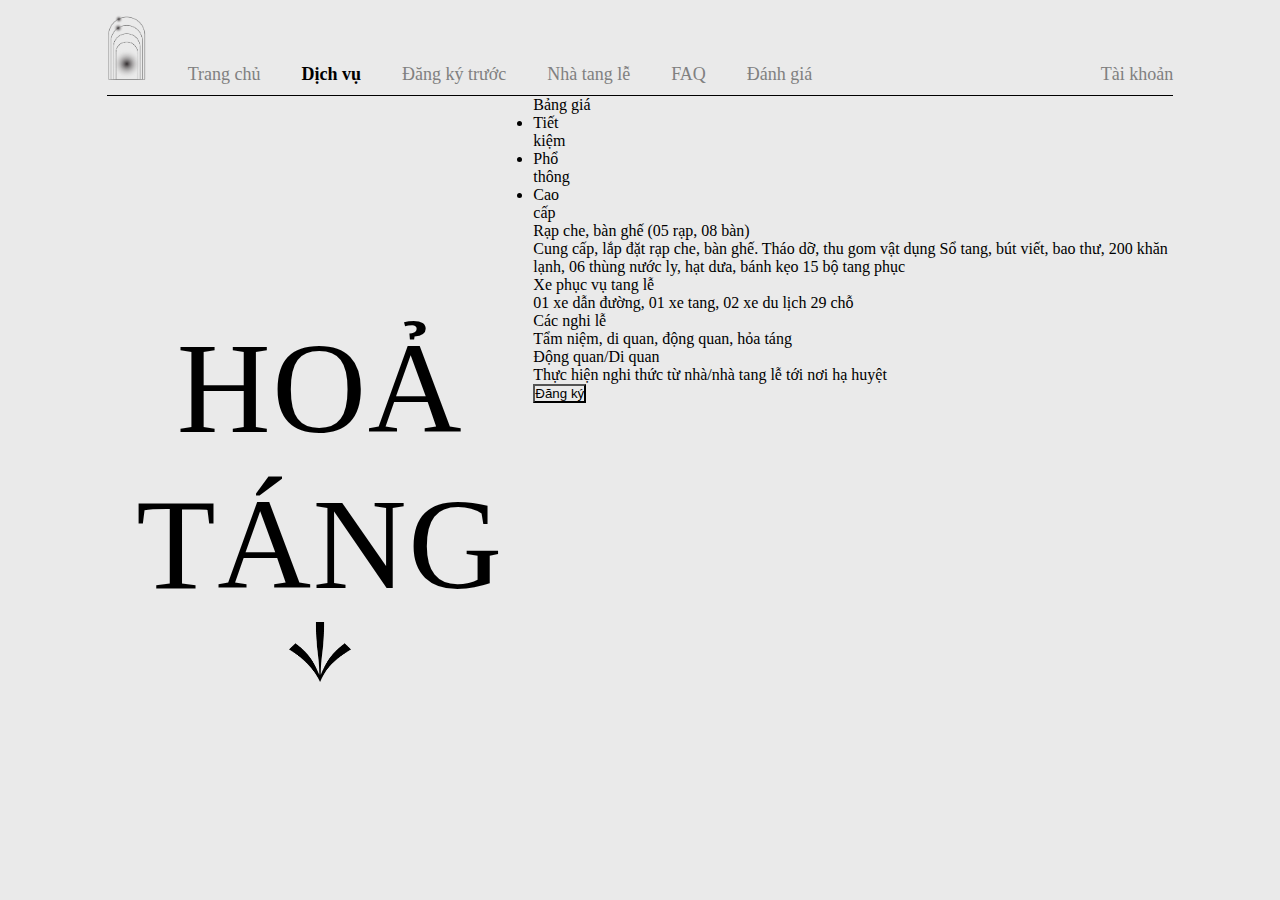
<file: BambiAndCow/hoatang.html>
<!DOCTYPE html><html><head>    <meta charset="utf-8">    <meta http-equiv="X-UA-Compatible" content="IE">    <meta name="viewport" content="width=device-width, initial-scale=1">    <!-- CSS link -->    <link rel="stylesheet" href="css/navbar.css">    <link rel="stylesheet" href="css/hoatang.css"></head><body>    <ul class="navbar container">        <li>            <a href="index.html" class="logo">                <img src="images/logo copy.png" alt="" class="img-link" width="40px" height="66px"                    style="line-height: 0;">            </a>        </li>        <li class="child"><a href="index.html" class="link">Trang chủ</a></li>        <li class="child active"><a href="chooseService.html" class="link">Dịch vụ</a></li>        <li class="child"><a href="#" class="link">Đăng ký trước</a></li>        <li class="child"><a href="funeral.html" class="link">Nhà tang lễ</a></li>        <li class="child"><a href="faq.html" class="link">FAQ</a></li>        <li class="child"><a href="#" class="link">Đánh giá</a></li>        <li class="child"><a id="account" href="login.html" class="link">Tài khoản</a></li>    </ul>    <!-- Content here -->    <div class="main-content">        <div class="left-panel">            <span>                HOẢ<br>TÁNG            </span>            <a href="#next" class="navigator">                <img src="images/pointer copy.png" alt="">            </a>        </div>        <div class="right-panel">            <div class="header">Bảng giá</div>            <div class="left-content">                <ul>                    <li>                        Tiết<br>kiệm                    </li>                    <li>                        Phổ<br>thông                    </li>                    <li>                        Cao<br>cấp                    </li>                </ul>            </div>            <div class="right-content">                <p class="first">                    <header>Rạp che, bàn ghế (05 rạp, 08 bàn)</header>                    <div>Cung cấp, lắp đặt rạp che, bàn ghế. Tháo dỡ, thu gom vật dụng                        Sổ tang, bút viết, bao thư, 200 khăn lạnh, 06 thùng nước ly, hạt dưa, bánh kẹo                        15 bộ tang phục</div>                </p>                <p class="second">                    <header>Xe phục vụ tang lễ</header>                    <div>01 xe dẫn đường, 01 xe tang, 02 xe du lịch 29 chỗ</div>                </p>                <p class="third">                    <header>Các nghi lễ</header>                    <div>Tẩm niệm, di quan, động quan, hỏa táng</div>                </p>                <p class="fourth">                    <header>Động quan/Di quan </header>                    <div>Thực hiện nghi thức từ nhà/nhà tang lễ tới nơi hạ huyệt</div>                </p>            </div>            <div class="footer">                <button class="register">Đăng ký</button>            </div>        </div>    </div></body></html>
</file>
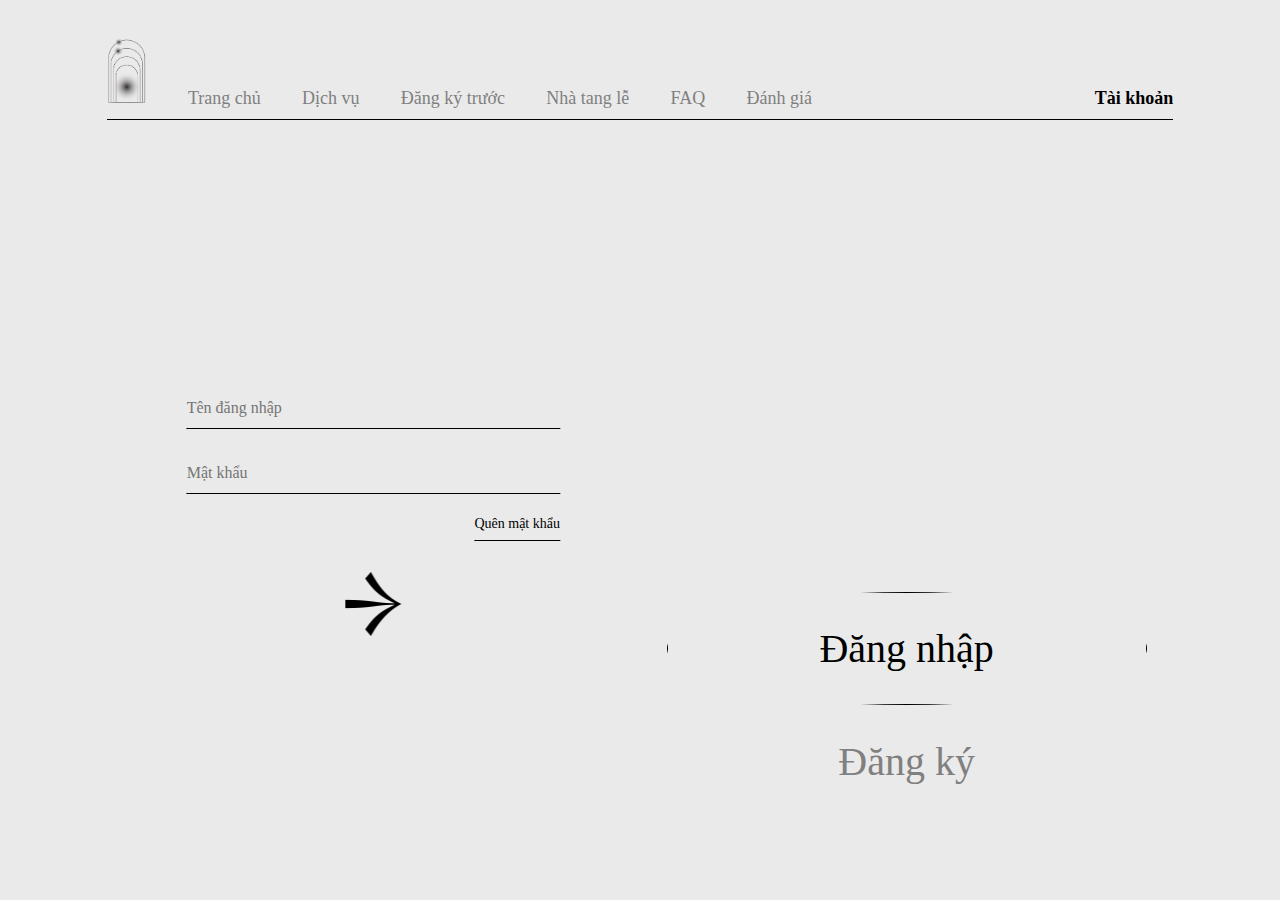
<file: BambiAndCow/login.html>
<!DOCTYPE html><html><head>    <meta charset="utf-8">    <meta http-equiv="X-UA-Compatible" content="IE">    <meta name="viewport" content="width=device-width, initial-scale=1">    <!-- CSS link -->    <link rel="stylesheet" href="css/login.css">    <link rel="stylesheet" href="css/navbar.css">    <script type="text/javascript" src="scripts/navbar.js" defer></script></head><body>    <ul class="navbar container">        <li>            <a href="index.html" class="logo">                <img src="images/logo copy.png" alt="" class="img-link" width="40px" height="66px"                    style="line-height: 0;">            </a>        </li>        <li class="child"><a href="index.html" class="link">Trang chủ</a></li>        <li class="child"><a href="chooseService.html" class="link" id="dropdown-btn">Dịch vụ</a></li>        <li class="child"><a href="#" class="link">Đăng ký trước</a></li>        <li class="child"><a href="funeral.html" class="link">Nhà tang lễ</a></li>        <li class="child"><a href="faq.html" class="link">FAQ</a></li>        <li class="child"><a href="#" class="link">Đánh giá</a></li>        <li class="child"><a id="account" href="login.html" class="link">Tài khoản</a></li>    </ul>    <div class="dropdown-content">        <div class="row"><a href="traditional-service.html">Truyền thống</a></div>        <div class="row"><a href="customService.html">Yêu cầu</a></div>        <div class="row"><a href="pet.html">Thú cưng</a></div>        <div class="row"><a href="hientangxac.html">Hiến tạng xác</a></div>        <div class="row"><a href="helpCare.html">Hỗ trợ tinh thần</a></div>    </div>    <div class="main-content">        <div id="left-panel" class="panel">            <div class="content-left active" id="login-text">                <input type="text" id="username" class="input" placeholder="Tên đăng nhập">                <input type="password" id="password" class="input" placeholder="Mật khẩu">                <a href="forgotPass.html" class="forgotPass">Quên mật khẩu</a>                <a href="#"><img src="images/pointer copy.png" alt="pointer" class="pointer"></a>            </div>            <div class="content-left inactive" id="register-text">                <input type="text" class="input" placeholder="Email">                <input type="password" class="input" placeholder="Tên đăng nhập">                <input type="text" class="input" placeholder="Mật khẩu">                <input type="password" class="input" placeholder="Nhập lại mật khẩu">                <a href="#"><img src="images/pointer copy.png" alt="pointer" class="pointer"></a>            </div>        </div>        <div id="right-panel" class="panel">            <ul class="buttons">                <li class="login active-btn" id="login-btn"><span style="cursor: pointer;"                        onclick="isActive('login')">Đăng nhập</span></li>                <li class="register inactive-btn" id="register-btn"><span style="cursor: pointer;"                        onclick="isActive('register')">Đăng ký</span></li>            </ul>        </div>    </div>    <script defer src="scripts/login.js" type="text/javascript"></script></body></html>
</file>
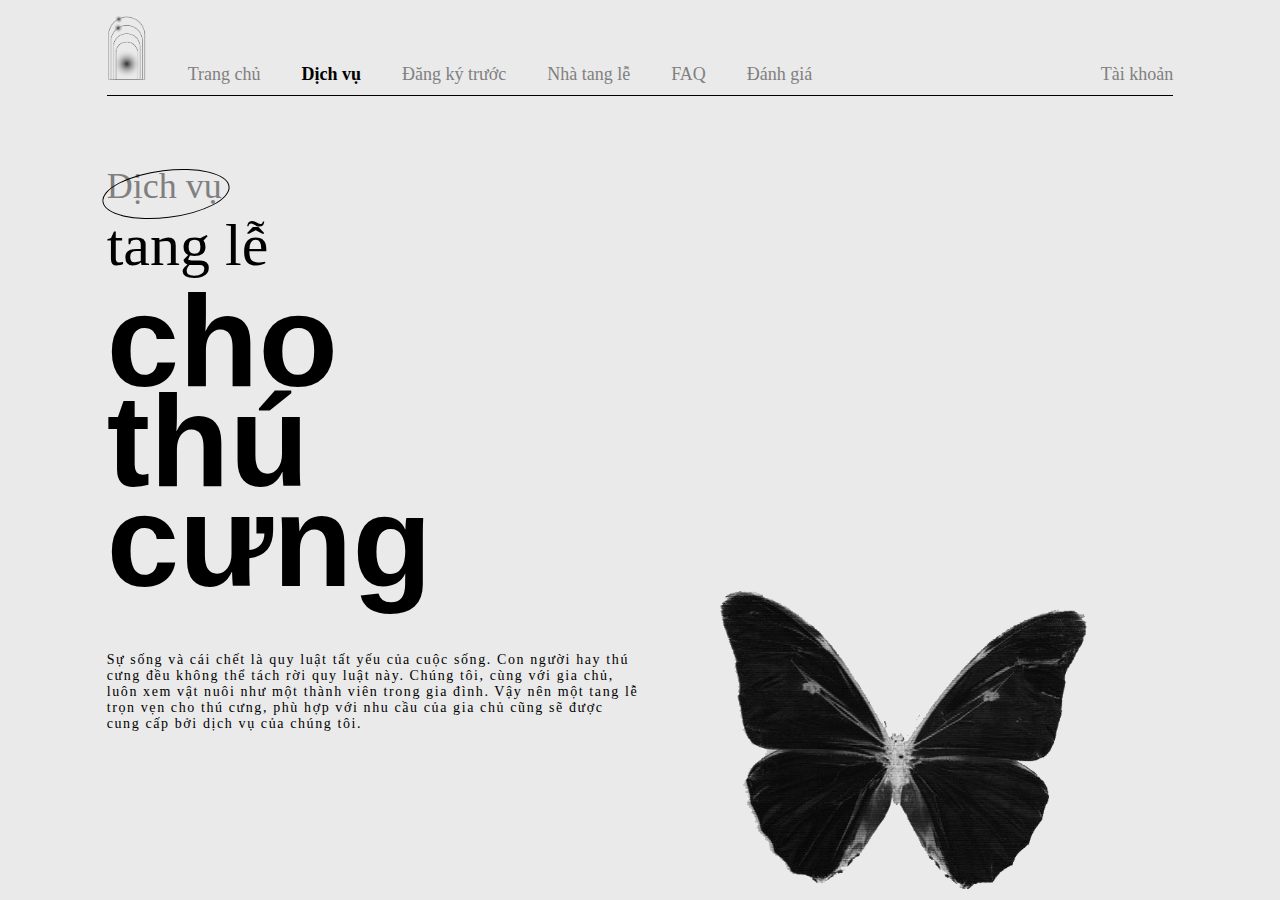
<file: BambiAndCow/pet.html>
<!DOCTYPE html><html><head>    <meta charset="utf-8">    <meta http-equiv="X-UA-Compatible" content="IE">    <meta name="viewport" content="width=device-width, initial-scale=1">    <!-- CSS link -->    <link rel="stylesheet" href="css/pet.css">    <link rel="stylesheet" href="css/navbar.css">    <script type="text/javascript" src="scripts/navbar.js" defer></script></head><body>    <ul class="navbar container">        <li>            <a href="index.html" class="logo">                <img src="images/logo copy.png" alt="" class="img-link" width="40px" height="66px"                    style="line-height: 0;">            </a>        </li>        <li class="child"><a href="index.html" class="link">Trang chủ</a></li>        <li class="child active"><a href="chooseService.html" class="link" id="dropdown-btn">Dịch vụ</a></li>        <li class="child"><a href="#" class="link">Đăng ký trước</a></li>        <li class="child"><a href="funeral.html" class="link">Nhà tang lễ</a></li>        <li class="child"><a href="faq.html" class="link">FAQ</a></li>        <li class="child"><a href="#" class="link">Đánh giá</a></li>        <li class="child"><a id="account" href="login.html" class="link">Tài khoản</a></li>    </ul>    <div class="dropdown-content">        <div class="row"><a href="traditional-service.html">Truyền thống</a></div>        <div class="row"><a href="customService.html">Yêu cầu</a></div>        <div class="row"><a href="pet.html">Thú cưng</a></div>        <div class="row"><a href="hientangxac.html">Hiến tạng xác</a></div>        <div class="row"><a href="helpCare.html">Hỗ trợ tinh thần</a></div>    </div>    <div class="main-content">        <div class="left-panel">            <div class="firstline">                Dịch vụ            </div>            <div class="secondline">                tang lễ            </div>            <div class="thirdline">                cho<br>thú cưng            </div>            <div class="fourthline">                Sự sống và cái chết là quy luật tất yếu của cuộc sống. Con người hay thú cưng đều không thể tách rời quy luật này. Chúng tôi, cùng với gia chủ, luôn xem vật nuôi như một thành viên trong gia đình. Vậy nên một tang lễ trọn vẹn cho thú cưng, phù hợp với nhu cầu của gia chủ cũng sẽ được cung cấp bởi dịch vụ của chúng tôi.             </div>        </div>        <div class="right-panel">            <img src="images/butterfly.png" alt="butterfly" class="butterfly">        </div>    </div></body></html>
</file>
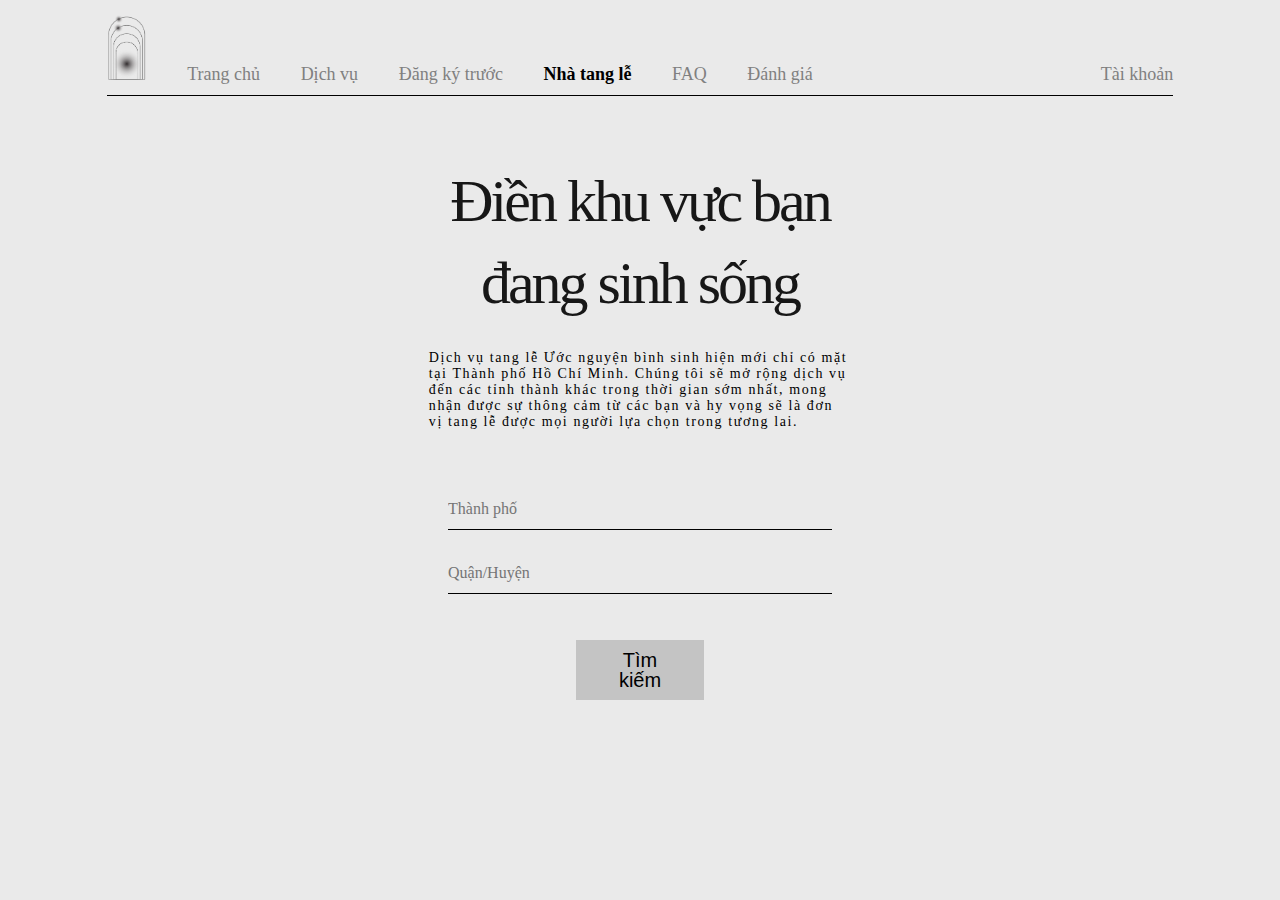
<file: BambiAndCow/searching.html>
<!doctype html><html><head>        <meta charset="UTF-8">        <title>chooseService</title>        <link rel="stylesheet" href="css/searching.css">        <link rel="stylesheet" href="css/navbar.css">        <script type="text/javascript" src="scripts/navbar.js" defer></script></head><body>        <ul class="navbar container">                <li>                        <a href="index.html" class="logo">                                <img src="images/logo copy.png" alt="" class="img-link" width="40px" height="66px"                                        style="line-height: 0;">                        </a>                </li>                <li class="child"><a href="index.html" class="link">Trang chủ</a></li>        <li class="child"><a href="chooseService.html" class="link" id="dropdown-btn">Dịch vụ</a></li>        <li class="child"><a href="#" class="link">Đăng ký trước</a></li>        <li class="child active"><a href="funeral.html" class="link">Nhà tang lễ</a></li>        <li class="child"><a href="faq.html" class="link">FAQ</a></li>        <li class="child"><a href="#" class="link">Đánh giá</a></li>        <li class="child"><a id="account" href="login.html" class="link">Tài khoản</a></li>        </ul>    <div class="dropdown-content">        <div class="row"><a href="traditional-service.html">Truyền thống</a></div>        <div class="row"><a href="customService.html">Yêu cầu</a></div>        <div class="row"><a href="pet.html">Thú cưng</a></div>        <div class="row"><a href="hientangxac.html">Hiến tạng xác</a></div>        <div class="row"><a href="helpCare.html">Hỗ trợ tinh thần</a></div>    </div>        <div class="app">                <div class="container">                                <div class="first-line"> Điền khu vực bạn đang sinh sống</div>                                <div class="fourth-line">                                        Dịch vụ tang lễ Ước nguyện bình sinh hiện mới chỉ có mặt tại Thành phố Hồ Chí Minh. Chúng tôi sẽ mở rộng dịch vụ đến các tỉnh thành khác trong thời gian sớm nhất, mong nhận được sự thông cảm từ các bạn và hy vọng sẽ là đơn vị tang lễ được mọi người lựa chọn trong tương lai.                                </div>                                <div class="fifth-line">                                        <a href="#" class="register">Tìm kiếm</a>                                </div>                <div class="content-left active" id="login-text">                <input type="text" id="username" class="input" placeholder="Thành phố">                <input type="password" id="password" class="input" placeholder="Quận/Huyện">            </div>                    </div>        </div></body></html>
</file>
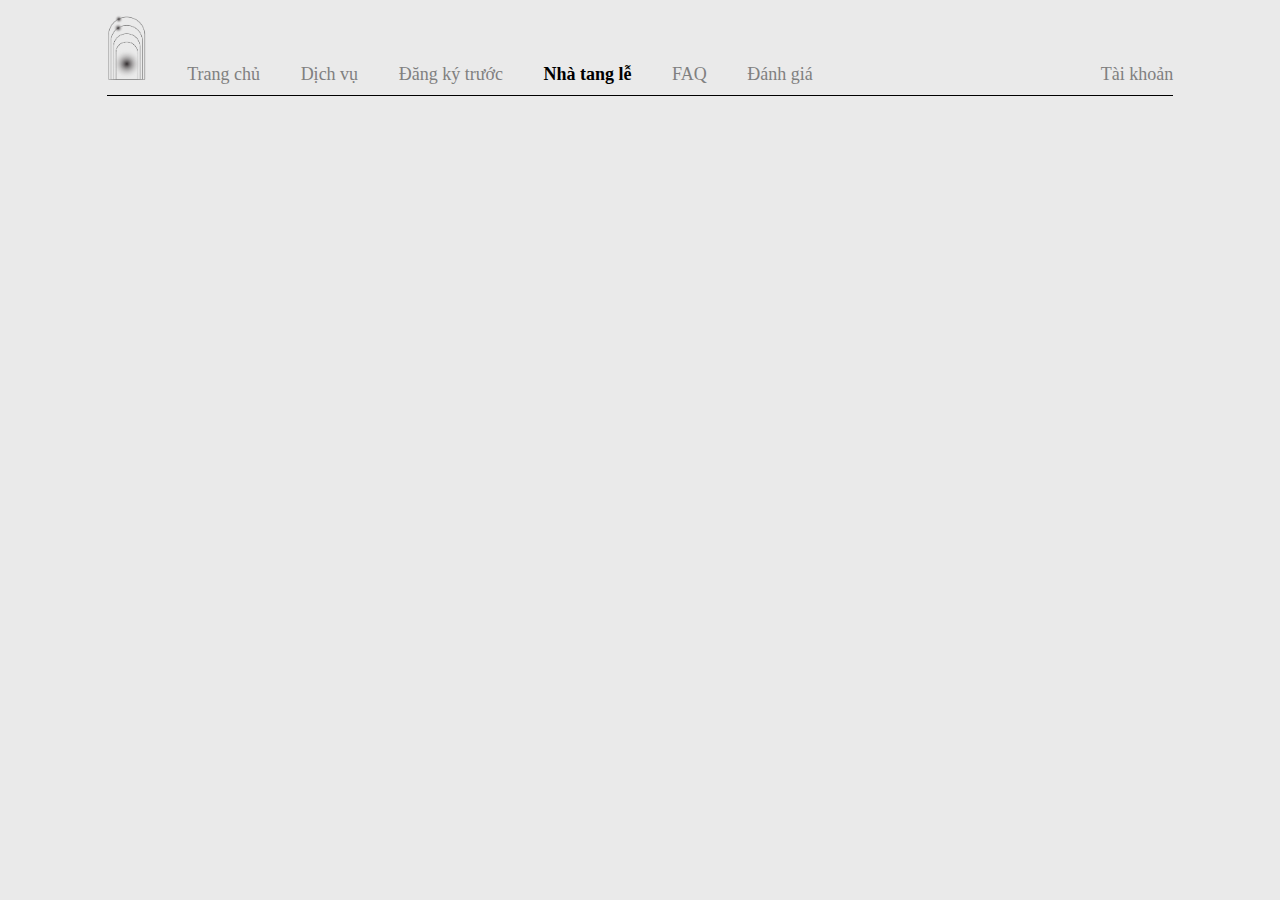
<file: BambiAndCow/template.html>
<!DOCTYPE html><html><head>    <meta charset="utf-8">    <meta http-equiv="X-UA-Compatible" content="IE">    <meta name="viewport" content="width=device-width, initial-scale=1">    <!-- CSS link -->    <link rel="stylesheet" href="css/navbar.css">    <script type="text/javascript" src="scripts/navbar.js" defer></script></head><body>    <ul class="navbar container">        <li>            <a href="index.html" class="logo">                <img src="images/logo copy.png" alt="" class="img-link" width="40px" height="66px"                    style="line-height: 0;">            </a>        </li>        <li class="child"><a href="index.html" class="link">Trang chủ</a></li>        <li class="child"><a href="chooseService.html" class="link" id="dropdown-btn">Dịch vụ</a></li>        <li class="child"><a href="#" class="link">Đăng ký trước</a></li>        <li class="child active"><a href="funeral.html" class="link">Nhà tang lễ</a></li>        <li class="child"><a href="faq.html" class="link">FAQ</a></li>        <li class="child"><a href="#" class="link">Đánh giá</a></li>        <li class="child"><a id="account" href="login.html" class="link">Tài khoản</a></li>    </ul>    <div class="dropdown-content">        <div class="row"><a href="traditional-service.html">Truyền thống</a></div>        <div class="row"><a href="customService.html">Yêu cầu</a></div>        <div class="row"><a href="pet.html">Thú cưng</a></div>        <div class="row"><a href="hientangxac.html">Hiến tạng xác</a></div>        <div class="row"><a href="helpCare.html">Hỗ trợ tinh thần</a></div>    </div>    <!-- Content here -->    <div class="main-content">    </div></body></html>
</file>
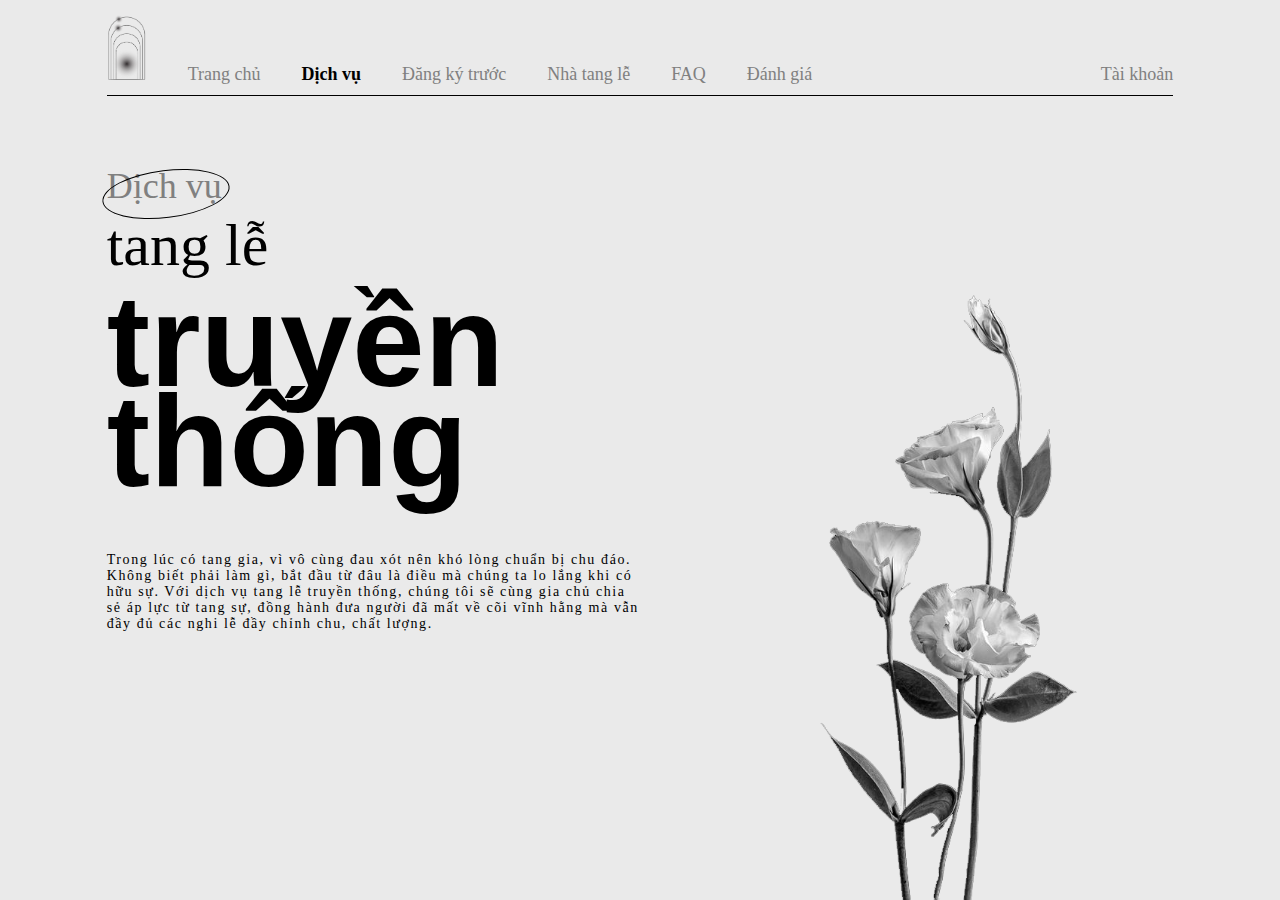
<file: BambiAndCow/traditional-service.html>
<!DOCTYPE html><html><head>    <meta charset="utf-8">    <meta http-equiv="X-UA-Compatible" content="IE">    <meta name="viewport" content="width=device-width, initial-scale=1">    <!-- CSS link -->    <link rel="stylesheet" href="css/traditionalService.css">    <link rel="stylesheet" href="css/navbar.css">    <script type="text/javascript" src="scripts/navbar.js" defer></script></head><body>    <ul class="navbar container">        <li>            <a href="index.html" class="logo">                <img src="images/logo copy.png" alt="" class="img-link" width="40px" height="66px"                    style="line-height: 0;">            </a>        </li>        <li class="child"><a href="index.html" class="link">Trang chủ</a></li>        <li class="child active"><a href="chooseService.html" class="link" id="dropdown-btn">Dịch vụ</a></li>        <li class="child"><a href="#" class="link">Đăng ký trước</a></li>        <li class="child"><a href="funeral.html" class="link">Nhà tang lễ</a></li>        <li class="child"><a href="faq.html" class="link">FAQ</a></li>        <li class="child"><a href="#" class="link">Đánh giá</a></li>        <li class="child"><a id="account" href="login.html" class="link">Tài khoản</a></li>    </ul>    <div class="dropdown-content">        <div class="row"><a href="traditional-service.html">Truyền thống</a></div>        <div class="row"><a href="customService.html">Yêu cầu</a></div>        <div class="row"><a href="pet.html">Thú cưng</a></div>        <div class="row"><a href="hientangxac.html">Hiến tạng xác</a></div>        <div class="row"><a href="helpCare.html">Hỗ trợ tinh thần</a></div>    </div>    <div class="main-content">        <div class="left-panel">            <div class="firstline">                Dịch vụ            </div>            <div class="secondline">                tang lễ            </div>            <div class="thirdline">                truyền<br>thống            </div>            <div class="fourthline">                Trong lúc có tang gia, vì vô cùng đau xót nên khó lòng chuẩn bị chu đáo. Không biết phải làm gì, bắt đầu                từ đâu là điều mà chúng ta lo lắng khi có hữu sự. Với dịch vụ tang lễ truyền thống, chúng tôi sẽ cùng                gia chủ chia sẻ áp lực từ tang sự, đồng hành đưa người đã mất về cõi vĩnh hằng mà vẫn đầy đủ các nghi lễ                đầy chỉnh chu, chất lượng.            </div>        </div>        <div class="right-panel">            <img src="images/flower3.png" alt="flower3" class="flower">        </div>    </div></body></html>
</file>
<file: BambiAndCow/css/index.css>
@keyframes fadeInLeft {    0% {        opacity: 0;        transform: translateX(-20px);    }    100% {        opacity: 1;        transform: translateX(0);    }}@keyframes rotation {    from, to {        transform: rotateX(0deg) rotateY(0deg) rotateZ(-6deg);    }    12.5% {        transform: rotateX(39.5deg) rotateY(6.5deg) rotateZ(0.8deg);    }    37.5% {        transform: rotateX(79deg) rotateY(13deg) rotateZ(7.5deg);    }    50% {        transform: rotateX(118deg) rotateY(19deg) rotateZ(14deg);    }    62.5% {        transform: rotateX(158deg) rotateY(26deg) rotateZ(21deg);    }    75% {        transform: rotateX(118deg) rotateY(19deg) rotateZ(14deg);    }    87.5% {        transform: rotateX(79deg) rotateY(13deg) rotateZ(7.5deg);    }    100% {        transform: rotateX(39.5deg) rotateY(6.5deg) rotateZ(0.8deg);    }}@keyframes fadeInDown {    0% {        opacity: 0;        transform: translateY(-20px);    }    100% {        opacity: 1;        transform: translateY(0);    }}@keyframes bounce {    0% {        transform: translateY(-10px);    }    100% {        transform: translateY(5px);    }}body {    padding: 0;    margin: 0;    box-sizing: border-box;    height: 900px;    background-color: #EAEAEA;}#app1 {    width: 83.33%;    margin: auto;    height: 90vh;}.navbar.container {    display: flex;    background-color: #EAEAEA;    width: 83.33%;    justify-content: space-between;    align-items: flex-end;    padding: 10px 0px 20px 0px;    border-bottom: 1px solid black;    z-index: 100;    top: 0;    position: sticky;    margin: auto;}.child:last-child {    width: 20%;}.child:active {    text-decoration: underline;}.logo {    line-height: 1;}.link {    font-family: SVN-Gallery Modern;    text-decoration: none;    margin: 0;    padding: 0;    color: gray;    font-size: 18px;}.link:hover {    color: black;    font-weight: bold;}#account {    float: right;}/* ước nguyện bình sinh */.content {    position: absolute;    width: 820px;    height: 322px;    /* Chỉnh chiều cao sửa cái top này cho tới khi vừa ý */    top: 258px;    font-family: Chieu Display;    font-style: normal;    font-weight: normal;    font-size: 100px;    line-height: 106px;    text-align: center;    letter-spacing: -0.05em;    color: #000000;    left: 0;    right: 0;    margin-left: auto;    margin-right: auto;    animation: fadeInDown 3s;}.oval {    background: transparent;    border-radius: 50%;    position: absolute;    width: 943.01px;    height: 194.96px;    left: 0;    right: 0;    margin-left: auto;    margin-right: auto;    top: 290px;    border: 2px solid gray;    box-sizing: border-box;    transform: rotate(-12.61deg);    transition: all 3s;    transform-style: preserve-3d;    z-index: 1;    animation: fadeInDown 3s;    background-repeat: no-repeat;}.oval:hover {    animation: rotation 6s infinite linear;}.icon {    /* Ellipse 1 */    position: absolute;    width: 49px;    height: 49px;    left: 0;    right: 0;    margin-left: auto;    margin-right: auto;    /* Chỉnh chiều cao sửa cái top này cho tới khi vừa ý */    top: 530px;    background: radial-gradient(50% 50% at 50% 50%, #000000 0%, rgba(234, 234, 234, 0.3) 100%);    animation: fadeInDown 3s;}.footer {    /* dịch vụ tang lễ trọn gói */    position: absolute;    width: 580px;    height: 83px;    /* Chỉnh chiều cao sửa cái top này cho tới khi vừa ý */    top: 595px;    font-family: SVN-Gallery Modern;    font-style: normal;    font-weight: normal;    font-size: 40px;    line-height: 53px;    align-items: center;    text-align: center;    color: #000000;    left: 0;    right: 0;    margin-left: auto;    margin-right: auto;    animation: fadeInDown 3s;}.navigator {    position: absolute;    top: 676px;    align-items: center;    left: 0;    right: 0;    margin-left: auto;    margin-right: auto;    text-align: center;    animation: fadeInDown 3s;}.navigator:hover {    animation: bounce 2s infinite;}.content2 {    width: 415px;    max-width: 100%;    height: 246px;    left: 285px;    padding-top: 0.5em;    font-family: SVN-Sage;    font-style: normal;    font-weight: normal;    font-size: 140px;    line-height: 110px;    letter-spacing: 0.05em;    color: #000000;    display: flex;    animation: fadeInLeft 3s;}.content3 {    width: 580px;    max-width: 100%;    padding-top: 3.5rem;    font-family: Playfair Display;    font-style: normal;    font-weight: normal;    font-size: 14px;    line-height: 21px;    letter-spacing: 0.1em;    animation: fadeInLeft 3s;    background-color:transparent;}.content4 {    width: 580px;    max-width: 100%;    padding-top: 1.5em;    font-family: Playfair Display;    font-style: normal;    font-size: 14px;    line-height: 21px;    letter-spacing: 0.1em;    font-weight: bold;    animation: fadeInLeft 3s;}.navigator-2 {    padding-top: 1rem;    padding-bottom: 1rem;    text-align: center;}.app2 {    height: 90vh;    display: flex;    justify-content:center;}.slider {    overflow: hidden;    width: 83.33%;}.slides {    display: flex;    width: 200%;}.slide {    opacity: 1;    display: flex;    flex-wrap: wrap;    width: 50%;    vertical-align: middle;    transition: all 2s;}.slide-first {    margin-left: 0;}#slide_2 {    opacity: 0;}.slide.animation {    animation: fadeInLeft 1s 1;    opacity: 1;}.content-app2-right, .content-app2-left {    width: 50%;}.content-app2-right img {    width: 30rem;    height: auto;     display: block;    margin: 0 auto;    padding-top: 6rem;}.navigator-2, .navigator-3 {    width: 100%;    text-align: center;}.navigator-2 > a > img {    transform: rotate(-90deg);}.navigator-3 > a > img {    transform: rotate(90deg);}.content2.s2 {    width: auto;}.content3.s2 {    margin-top: 70px;}
</file>
<file: BambiAndCow/css/navbar.css>
* {    margin: 0;    padding: 0;    box-sizing: border-box;    background-color: #EAEAEA;}.navbar.container {    display: flex;    width: 83.33%;    height: 6rem;    justify-content: space-between;    align-items: flex-end;    padding: 10px 0px 10px 0px;    border-bottom: 1px solid black;    background-color: #EAEAEA;    z-index: 100;    top: 0;    position: sticky;    list-style: none;    margin: auto;}.child:last-child {    width: 30%;}.child.active a {    color: black;    font-weight: bold;}.logo {    line-height: 1;}.link {    font-family: SVN-Gallery Modern;    text-decoration: none;    margin: 0;    padding: 0;    color: gray;    font-size: 18px;}.link:hover {    color: black;    font-weight: bold;}#account {    float: right;}.main-content {    width: 83.33%;    height: calc(100vh - 6rem);    margin: 0 auto;}.dropdown-content {    border: 1px solid black;    width: 11rem;    position: absolute;    left: 22rem;    top: 0;    margin-top: .5rem;    display: none;    transition: .5s ease;}.dropdown-content.active {    display: block;    top: 6rem;    z-index: 100;}.dropdown-content .row {    font-size: 18px;    font-family: SVN-Gallery Modern;    color: gray;    height: 3rem;    display: flex;    padding-left: 1rem;    align-items: center;  } .dropdown-content .row:hover {    background-color: rgb(202, 202, 202);    }.dropdown-content .row a {    text-decoration: none;    background-color:transparent;    color: gray;}.dropdown-content .row a:hover {    color: black;}
</file>
<file: BambiAndCow/css/banmuonbietve.css>
@keyframes fadeInDown {    0% {        opacity: 0;        transform: translateY(-20px);    }    100% {        opacity: 1;        transform: translateY(0);    }}.app {    height: calc(100vh - 6rem);    display: flex;        width: 83.33%;    margin: 0 auto;    justify-content: center;    flex-wrap: wrap;} .app2 {    display :flex;    width: 100%;    height: 75%;}.top {    /* Chỉnh chiều cao sửa cái top này cho tới khi vừa ý */    font-family: Chieu Display;    font-style: normal;    font-weight: normal;    font-size: 60px;    line-height: 82px;    text-align: center;    letter-spacing: -0.05em;    color: #171717;    animation: fadeInDown 3s;    min-width: 100%;    height: 15%;    padding-top: 4rem;}.left-panel, .right-panel {    padding-top: .5rem;    width: 50%;    animation: fadeInDown 3s;    text-align: center;    display: flex;    flex-direction: column;    align-items: center;    justify-content: center;}.left-panel {    padding-left: 15rem;}.right-panel {    padding-right: 15rem;}.left-panel .line-one {    position: relative;    font-family: SVN-Gallery Modern;    max-width: 200px;    font-size: 32px;    margin-top: 30px;    margin-left: 4rem;}.phone {    width: 17rem;    height: 9.6rem;}.book {    width: 15.3rem;    height: 5.9rem;}.right-panel .line-two {    font-family: SVN-Gallery Modern;    font-size: 32px;    text-align: center;    position: relative;    top: 2.9rem;    max-width: 190px;}
</file>
<file: BambiAndCow/css/chooseService.css>
@keyframes fadeInDown {    0% {        opacity: 0;        transform: translateY(-20px);    }    100% {        opacity: 1;        transform: translateY(0);    }}.app {    width: 83.33%;    height: calc(100vh - 6rem);    margin: 0 auto;}.container {    height: 100%;    display: flex;    vertical-align: middle;    justify-content: center;}.left-panel, .right-panel {    display: flex;    align-items: center;    animation: fadeInDown 3s;}.left-panel {    justify-content: flex-end;    padding-right: 1rem;}.left-panel img {    width: 24rem;    height: 27rem;}.right-panel {    padding-left: 1rem;    flex-direction: column;    align-items: flex-start;    justify-content: center;}.first-line {    position: relative;    font-family: 'Chieu Display';    font-size: 36px;}.first-line {    color: gray;}.first-line::before {    content: '';    width: 110%;    height: 110%;    position: absolute;    top: 5px;    left: -5px;    border: 1px solid black;    border-radius: 50%;    transform: rotate(-7deg);}.second-line {    font-family: 'SVN-Sage';    font-size: 9.8rem;    line-height: 1.2;}.third-line {    margin-top: 1rem;    font-family: 'Playfair Display';    max-width: 33.125rem;    font-size: 14px;    letter-spacing: .12rem;}.fourth-line {    margin-top: 2.5rem;}.fourth-line a {    text-decoration: none;    color: black;    font-family: 'SVN-Gallery Modern', sans-serif;    font-size: 20px;    line-height: 1;    background-color: #C4C4C4;    border: none;    padding: 10px 30px;}
</file>
<file: BambiAndCow/css/customService.css>
@keyframes fadeInLeft {    0% {        opacity: 0;        transform: translateX(-20px);    }    100% {        opacity: 1;        transform: translateX(0);    }}.main-content {    width: 83.33%;    height: calc(100vh - 6rem);    margin: 0 auto;    display: flex;}.left-panel, .right-panel {    width: 50%;    display: flex;}.left-panel {    display: flex;    flex-direction: column;    align-items: flex-start;    animation: fadeInLeft 3s;}.left-panel .firstline {    margin-top: 4.3rem;    position: relative;    font-family: 'Chieu Display';    font-size: 36px;    color: gray;}.left-panel .firstline::before {    content: '';    width: 110%;    height: 110%;    position: absolute;    top: 5px;    left: -5px;    border: 1px solid black;    border-radius: 50%;    transform: rotate(-7deg);}.left-panel .secondline {    font-family: 'Chieu Display';    font-weight: 400;    font-size: 60px;    margin-top: .5rem;    margin-bottom: 1rem;    line-height: 1;}.left-panel .thirdline {    font-family: 'SVN-Sage', sans-serif;    font-size: 130px;    font-weight: 900;    line-height: 100px}.left-panel .fourthline {    margin-top: 3.8rem;    font-family: 'Playfair Display';    font-size: 14px;    letter-spacing: .1rem;}.right-panel {    align-items: flex-end;    justify-content: flex-end;    animation: fadeInLeft 3s;}.flower {    margin-right: 5rem;    height: 43.8rem;    width: 29.1rem;}
</file>
<file: BambiAndCow/css/faq.css>
@keyframes fadeInDown {    0% {        opacity: 0;        transform: translateY(-20px);    }    100% {        opacity: 1;        transform: translateY(0);    }}.app {    width: 83.33%;    height: calc(100vh - 6rem);    margin: 0 auto;}.container {    height: 100%;    display: flex;    vertical-align: middle;    justify-content: center;}.left-panel, .right-panel {    display: flex;    align-items: center;    animation: fadeInDown 3s;}.left-panel {    justify-content: flex-end;    padding-right: 1rem;}.left-panel img {    width: 24rem;    height: 27rem;}.right-panel {    padding-left: 1rem;    flex-direction: column;    align-items: flex-start;    justify-content: center;}.first-line {    position: relative;    font-family: 'Chieu Display';    font-size: 36px;}.first-line {    color: gray;}.first-line::before {    content: '';    width: 110%;    height: 110%;    position: absolute;    top: 5px;    left: -5px;    border: 1px solid black;    border-radius: 50%;    transform: rotate(-7deg);}.second-line {    font-family: 'SVN-Sage';    font-size: 9.3rem;    line-height: 1.2;}.third-line {    margin-top: 0.8rem;    font-family: 'Playfair Display';    max-width: 33.125rem;    font-size: 14px;    letter-spacing: .1rem;}.fourth-line {    margin-top: 2.5rem;}.fourth-line a {    text-decoration: none;    color: black;    font-family: 'SVN-Gallery Modern', sans-serif;    font-size: 20px;    line-height: 1;    background-color: #C4C4C4;    border: none;    padding: 10px 30px;}
</file>
<file: BambiAndCow/css/shared.css>
* {
    margin: 0;
    padding: 0;
    box-sizing: border-box;
    background-color: #EAEAEA;
}

body {
    width: 100%;
    min-height: 100vh;
}
</file>
<file: BambiAndCow/css/forgotPass.css>
@keyframes fadeInDown {
    0% {
        opacity: 0;
        transform: translateY(-20px);
    }
    100% {
        opacity: 1;
        transform: translateY(0);
    }
}

@keyframes fadeInUp {
    0% {
        opacity: 1;
        transform: translateY(0px);
    }
    100% {
        opacity: 0;
        transform: translateY(-20px);
    }
}

@keyframes fadeInDownArrow {
    0% {
        opacity: 0;
        transform: translateY(-20px);
        transform: rotate(0deg);
    }
    100% {
        opacity: 1;
        transform: translateY(0);
        transform: rotate(-90deg);
    }
}

* {
    font-size: 20px;
    font-family: 'Chieu Display', 'SVN-Gallery Modern', 'SVN-Sage';
}

.main-content {
    width: 83.33%;
    min-height: calc(100vh - 6.5rem);
    margin: 0 auto;
    display: flex;
}

.panel {
    width: 50%;
}

/* Right panel */

.noti {
    opacity: 0;
    position: relative;
    top: 10.15rem;
    width: 17.2rem;
    text-align: center;
    margin: 0 auto;
}

.icon {
    width: 2.45rem;
    height: 2.45rem;
}

.noti-text {
    font-family: 'SVN-Sage';
    font-size: 36px;
    line-height: 36px;
}

.pass-text {
    position: relative;
    top: 13rem;
    display: table;
    width: 24rem;
    height: 5.65rem;
    font-size: 40px;
    margin: 0 auto;
}

.pass-text span {
    text-align: center;
    vertical-align: middle;
    padding-bottom: .7rem;
    border: 2px solid black;
    border-radius: 50%;
    font-size: 40px;
    display: table-cell;
}

/* Left panel */

.slider {
    overflow: hidden;
}

.slides {
    display: flex;
    width: 300%;
    height: 100%;
}

.slide {
    width: 33.33333333%;
    font-family: 'Playfair Display';
    display: flex;
    align-items: center;
    justify-content: center;
    transition: 1.5s all;
}

.content {
    display: flex;
    flex-direction: column;
    width: 70%;
    margin: 0 auto;
}

.content input {
    font-family: 'Playfair Display';
    font-size: 16px;
    border: 0;
    border-bottom: 1px solid #000;
    outline: none;
    line-height: 40px;
    animation: fadeInDown 1s;
    margin-bottom: 1.2rem;
}

.pointer {
    width: 3.2rem;
    height: 2.8rem;
    margin: 0 auto;
    margin-top: 2.6rem;
    display: block;
    clear: both;
    transform: rotate(-90deg);
    animation: fadeInDownArrow 1.5s;
}

#slide2, #slide3 {
    opacity: 0;
}
</file>
<file: BambiAndCow/css/chooseFuneral.css>
@keyframes fadeInDown {    0% {        opacity: 0;        transform: translateY(-20px);    }    100% {        opacity: 1;        transform: translateY(0);    }}.app {    width: 83.33%;    height: calc(100vh - 6rem);    margin: 0 auto;}.container {    height: 100%;    display: flex;    vertical-align: middle;    justify-content: center;}.left-panel, .right-panel {    display: flex;    align-items: center;    animation: fadeInDown 3s;}.left-panel {    justify-content: flex-end;    padding-right: 1rem;}.left-panel img {    width: 24rem;    height: 27rem;}.right-panel {    padding-left: 1rem;    flex-direction: column;    align-items: flex-start;    justify-content: center;}.first-line {    position: relative;    font-family: 'Chieu Display';    font-size: 36px;}.first-line::before {    content: '';    width: 110%;    height: 110%;    position: absolute;    top: 5px;    left: -5px;}.third-line {    position: relative;    font-family: 'Chieu Display';    font-size: 36px;}.second-line {    font-family: 'SVN-Sage';    font-size: 9.8rem;    line-height: 1.2;}.third-line::before {    content: '';    width: 110%;    height: 110%;    position: absolute;    top: 5px;    left: -5px;}.fourth-line {    margin-top: 1.5rem;    font-family: 'Playfair Display';    max-width: 39.125rem;    font-size: 14px;    letter-spacing: .1rem;}    .fifth-line {    margin-top: 2.5rem;}.fifth-line a {    text-decoration: none;    color: black;    font-family: 'SVN-Gallery Modern', sans-serif;    font-size: 20px;    line-height: 1;    background-color: #C4C4C4;    border: none;    padding: 10px 30px;}
</file>
<file: BambiAndCow/css/helpCare.css>
@keyframes fadeInLeft {    0% {        opacity: 0;        transform: translateX(-20px);    }    100% {        opacity: 1;        transform: translateX(0);    }}.main-content {    width: 83.33%;    height: calc(100vh - 6rem);    margin: 0 auto;    display: flex;}.left-panel, .right-panel {    width: 50%;    display: flex;    animation: fadeInLeft 3s;}.left-panel {    display: flex;    flex-direction: column;    align-items: flex-start;}.left-panel .firstline {    margin-top: 4.3rem;    position: relative;    font-family: 'Chieu Display';    font-size: 36px;    color: gray;}.left-panel .firstline::before {    content: '';    width: 110%;    height: 110%;    position: absolute;    top: 5px;    left: -5px;    border: 1px solid black;    border-radius: 50%;    transform: rotate(-7deg);}.left-panel .secondline {    font-family: 'Chieu Display';    font-weight: 400;    font-size: 60px;    margin-top: .5rem;    margin-bottom: 1rem;    line-height: 1;}.left-panel .thirdline {    font-family: 'SVN-Sage', sans-serif;    font-size: 130px;    font-weight: 900;    line-height: 100px}.left-panel .fourthline {    margin-top: 3.8rem;    font-family: 'Playfair Display';    font-size: 14px;    letter-spacing: .1rem;}.right-panel {    align-items: flex-end;    justify-content: flex-end;}
</file>
<file: BambiAndCow/css/hientangxac.css>
@keyframes fadeInLeft {    0% {        opacity: 0;        transform: translateX(-20px);    }    100% {        opacity: 1;        transform: translateX(0);    }}.main-content {    width: 83.33%;    height: calc(100vh - 6rem);    margin: 0 auto;    display: flex;}.left-panel, .right-panel {    width: 50%;    display: flex;    animation: fadeInLeft 3s;}.left-panel {    display: flex;    flex-direction: column;    align-items: flex-start;}.left-panel .firstline {    margin-top: 4.3rem;    position: relative;    font-family: 'Chieu Display';    font-size: 36px;    color: gray;}.left-panel .firstline::before {    content: '';    width: 110%;    height: 110%;    position: absolute;    top: 5px;    left: -5px;    border: 1px solid black;    border-radius: 50%;    transform: rotate(-7deg);}.left-panel .thirdline {    font-family: 'SVN-Sage', sans-serif;    font-size: 130px;    font-weight: 900;    line-height: 100px;    padding-top: 1rem;}.left-panel .fourthline {    margin-top: 3.8rem;    font-family: 'Playfair Display';    font-size: 14px;    letter-spacing: .1rem;}.right-panel {    align-items: flex-end;    justify-content: flex-end;}.flower {    margin-right: 5rem;    height: 43.8rem;    width: 29.1rem;}
</file>
<file: BambiAndCow/css/hoatang.css>
.main-content {
    display: flex;
}
.left-panel {
    width: 40%;
    height: 100%;
    display: flex;
    justify-content: center;
    align-items: center;
    flex-direction: column;
}

.right-panel {
    width: 60%;
    height: 100%;
}

.left-panel span {
    display: block;
    margin: 0 auto;
    text-align: center;
    font-family: 'Chieu Display';
    font-size: 130px;
    line-height: 156px;
    letter-spacing: .1rem;
}

.left-panel .navigator img {
    width: 62.5px;
    height: 59.52px;
}
</file>
<file: BambiAndCow/css/login.css>
@keyframes fadeInDown {
    0% {
       opacity: 0;
       transform: translateY(-20px);
    }
    100% {
       opacity: 1;
       transform: translateY(0);
    }
 }

* {
    font-family: 'Chieu Display', 'SVN-Gallery Modern', 'SVN-Sage';
    padding: 0;
    margin: 0;
    box-sizing: border-box;
    font-size: 20px;
}
body
{
    background-color:#EAEAEA;}

#app1 {
    margin: 0px 150px 0px 150px;
    height: 85vh;
}

#navbar {
    height: 173px;
    position: absolute;
    width: auto;
}

.navbar.container {
    display: flex;
    background-color: #EAEAEA;
    width: 83.33%;
    justify-content: space-between;
    align-items: flex-end;
    padding-bottom: 20px;
    border-bottom: 1px solid black;
    z-index: 100;
    top: 0;
    position: sticky;
    margin: auto;
}

.logo {
    line-height: 1;
}

.link {
    font-family: SVN-Gallery Modern;
    text-decoration: none;
    margin: 0;
    padding: 0;
    color: gray;
    font-size: 18px;
}

.link:hover {
    color: black;
    font-weight: bold;
}

#account {
    float: right;
    font-weight: bold;
    color: black;
}
/* End of navbar css */

.main-content {
    width: 83.33%;
    margin: 0 auto;
    height: 80vh;
    display: flex;
}

.panel {
    position: relative;
    display: flex;
    width: 50%;
    height: 100%;
}

#left-panel {
    overflow: hidden;
}

.active {
    position: absolute;
    top: 50%;
    left: 50%;
    transform: translate(-50%, -50%);
    width: 70%;
    opacity: 1;
    transition: 1s all;
}

.inactive {
    position: absolute;
    top: 100%;
    left: 50%;
    transform: translate(-50%, -50%);
    width: 70%;
    opacity: 0;
    transition: 1s all;
}

.active-btn span {
    color: black;
}

.inactive-btn span {
    color: gray;
}

input {
    font-family: "Playfair Display";
    font-size: 16px;
    width: 100%;
    border: 0;
    border-bottom: 1px solid black;
    outline: none;
    line-height: 40px;
    animation: fadeInDown 1s;
    background-color:#EAEAEA;
}

.input {
    margin-bottom: 1.2rem;
}

#password {
    margin-bottom: 0.1rem;
}

.forgotPass {
    float: right;
    position: relative;
    font-family: "Playfair Display";
    font-size: 14px;
    color: black;
    line-height: 32px;
    border-bottom: 1px solid black;
    text-decoration: none;
    top: 12px;
    animation: fadeInDown 1s;

}
.pointer {
    width: 3.2rem;
    height: 2.8rem;
    margin: 0 auto;
    margin-top: 4rem;
    transform: rotate(-90deg);
    display: block;
    clear: both;
    animation: fadeInDown 1s;
}
.buttons {
    position: absolute;
    top: 75%;
    left: 50%;
    transform: translate(-50%, -50%);
    list-style: none;
}
.active-btn {
    border: 1px solid black;
    transition: .5s ease-in-out all;
}
@keyframes border {
    from {
        border: 0;
    }
    to {
        border: 100;
    }
}
.login, .register {
    display: table;
    text-align: center;
    border-radius: 50%;
    width: 24rem;
    height: 5.65rem;
}
li > span {
    display: table-cell;
    font-size: 40px;
    vertical-align: middle;
}
</file>
<file: BambiAndCow/css/pet.css>
@keyframes fadeInLeft {    0% {        opacity: 0;        transform: translateX(-20px);    }    100% {        opacity: 1;        transform: translateX(0);    }}.main-content {    width: 83.33%;    height: calc(100vh - 6rem);    margin: 0 auto;    display: flex;}.left-panel, .right-panel {    width: 50%;    display: flex;    animation: fadeInLeft 3s;}.left-panel {    display: flex;    flex-direction: column;    align-items: flex-start;}.left-panel .firstline {    margin-top: 4.3rem;    position: relative;    font-family: 'Chieu Display';    font-size: 36px;    color: gray;}.left-panel .firstline::before {    content: '';    width: 110%;    height: 110%;    position: absolute;    top: 5px;    left: -5px;    border: 1px solid black;    border-radius: 50%;    transform: rotate(-7deg);}.left-panel .secondline {    font-family: 'Chieu Display';    font-weight: 400;    font-size: 60px;    margin-top: .5rem;    margin-bottom: 1rem;    line-height: 1;}.left-panel .thirdline {    font-family: 'SVN-Sage', sans-serif;    font-size: 130px;    font-weight: 900;    line-height: 100px}.left-panel .fourthline {    margin-top: 3.8rem;    font-family: 'Playfair Display';    font-size: 14px;    letter-spacing: .1rem;}.right-panel {    align-items: flex-end;    justify-content: flex-end;}.butterfly {    margin-right: 5rem;    height: 19.3rem;    width: 23.9rem;}
</file>
<file: BambiAndCow/css/searching.css>
@keyframes fadeInDown {    0% {        opacity: 0;        transform: translateY(-20px);    }    100% {        opacity: 1;        transform: translateY(0);    }}.app {    height: calc(100vh - 6rem);    display: flex;        width: 83.33%;    margin: 0 auto;    justify-content: center;    flex-wrap: wrap;} .first-line {    /* Chỉnh chiều cao sửa cái top này cho tới khi vừa ý */    font-family: Chieu Display;    font-style: normal;    font-weight: normal;    font-size: 60px;    line-height: 82px;    text-align: center;    letter-spacing: -0.05em;    color: #171717;    animation: fadeInDown 3s;    max-width: 65%;    height: 15%;    padding-top: 4rem;    justify-content: center;    left: 0;    right: 0;    margin-left: auto;    margin-right: auto;}.fourth-line {    font-family: 'Playfair Display';    font-size: 14px;    letter-spacing: .1rem;    max-width: 33%;    position: absolute;    left: 0;    right: 0;    top: 350px;    margin-left: auto;    margin-right: auto;    animation: fadeInDown 3s;    display: flex;}.fifth-line a {    text-decoration: none;    color: black;    font-family: 'SVN-Gallery Modern', sans-serif;    max-width: 10%;    font-size: 20px;    line-height: 1;    background-color: #C4C4C4;    border: none;    padding: 10px 30px;    top: 40rem;    animation: fadeInDown 3s;    justify-content: center;    text-align: center;    margin-left: auto;    margin-right: auto;    position: absolute;    left: 0;    right: 0;}.panel {    position: relative;    display: flex;    width: 50%;    height: 100%;    padding-top:5rem;}.active-btn span {    color: black;}.inactive-btn span {    color: gray;}input {    font-family: "Playfair Display";    font-size: 16px;    width: 30%;    border: 0;    border-bottom: 1px solid black;    outline: none;    line-height: 40px;    background-color:transparent;    animation: fadeInDown 3s;    margin-left: auto;    margin-right: auto;    justify-content: center;}.input {    margin-bottom: 1.2rem;}#username {    padding-top:17rem;    justify-content: center;    margin-left: auto;    margin-right: auto;    position: absolute;    left: 0;    right: 0;}        #password {    margin-bottom: 0.3rem;    padding-top:21rem;    justify-content: center;    margin-left: auto;    margin-right: auto;    position: absolute;    left: 0;    right: 0;}
</file>
<file: BambiAndCow/css/traditionalService.css>
@keyframes fadeInLeft {    0% {        opacity: 0;        transform: translateX(-20px);    }    100% {        opacity: 1;        transform: translateX(0);    }}.main-content {    width: 83.33%;    height: calc(100vh - 6rem);    margin: 0 auto;    display: flex;}.left-panel, .right-panel {    width: 50%;    display: flex;    animation: fadeInLeft 3s;}.left-panel {    display: flex;    flex-direction: column;    align-items: flex-start;}.left-panel .firstline {    margin-top: 4.3rem;    position: relative;    font-family: 'Chieu Display';    font-size: 36px;    color: gray;}.left-panel .firstline::before {    content: '';    width: 110%;    height: 110%;    position: absolute;    top: 5px;    left: -5px;    border: 1px solid black;    border-radius: 50%;    transform: rotate(-7deg);}.left-panel .secondline {    font-family: 'Chieu Display';    font-weight: 400;    font-size: 60px;    margin-top: .5rem;    margin-bottom: 1rem;    line-height: 1;}.left-panel .thirdline {    font-family: 'SVN-Sage', sans-serif;    font-size: 130px;    font-weight: 800;    line-height: 100px}.left-panel .fourthline {    margin-top: 3.8rem;    font-family: 'Playfair Display';    font-size: 14px;    letter-spacing: .1rem;}.right-panel {    align-items: flex-end;    justify-content: flex-end;}.flower {    margin-right: 6rem;    height: 40rem;    width: 16.1rem;}
</file>
